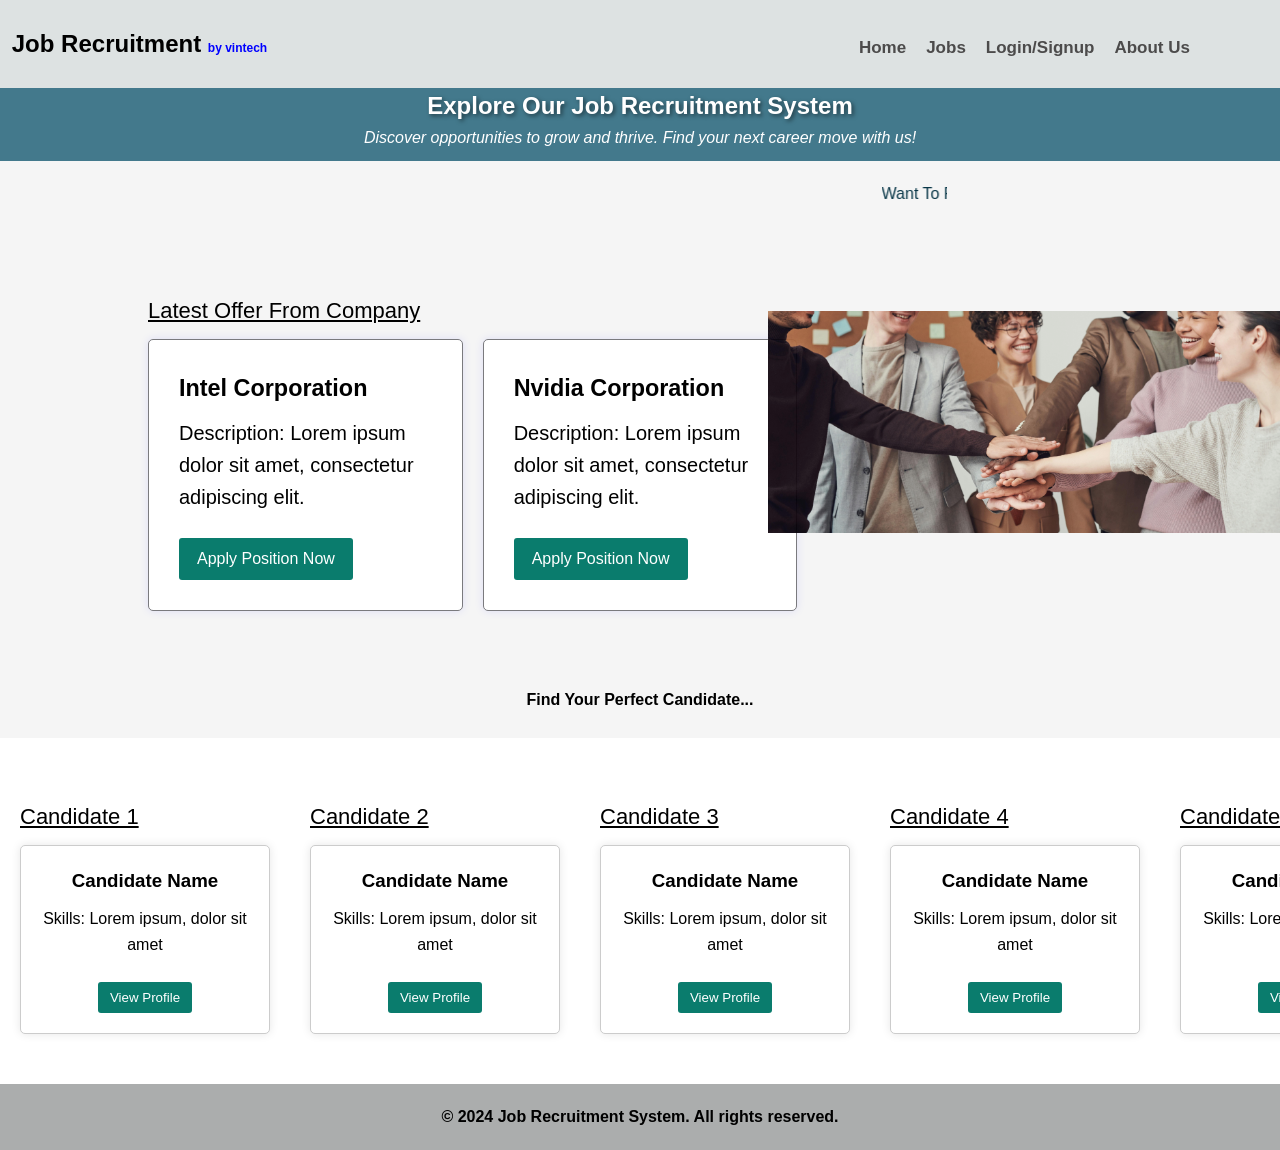
<file: jrms/index.html>
<!DOCTYPE html>
<html lang="en">
<head>
    <meta charset="UTF-8">
    <meta name="viewport" content="width=device-width, initial-scale=1.0">
    <title>Job Recruitment Management System</title>
    <!-- Add links to your CSS files for styling -->
    <link rel="stylesheet" href="css/styles.css">
    <style>
        .body {
            background:whitesmoke;
        }
* {
    margin: 0;
    padding: 0;
    box-sizing: border-box;
}

/* Global styles */
body {
    font-family: Arial, sans-serif;
    line-height: 1.6;
   /* background-image: url('image/pexels-fauxels-3184424.jpg');
    background-size: cover;
    background-position: center;
    display: flex;
    align-self: center;*/
}

.container {
    max-width: 1200px;
    margin: 0 auto;
    padding: 0 20px;
}
.container h2 
{
    font-family: Arial, sans-serif;
    line-height: 2.6;
    color: black; /* Text color */
    font-size: 22px; /* Font size */
    font-weight: normal;
    text-decoration: underline;
}
.container1 h1 
{
    color: rgb(0, 0, 0); /* Text color */
    text-shadow: 2px 2px 4px rgba(0, 0, 0, 0.5); /* Horizontal offset, Vertical offset, Blur radius, Color */
    font-size: 24px; /* Font size */
    font-weight: bold; /* Font weight */
    font-family: Arial, sans-serif; /* Font family */
}
/* Candidate Profiles */
#candidates {
    display: flex; /* Set display to flex */
    overflow-x: auto; /* Add horizontal scrolling if needed */
}

.container-2 {
    flex: 0 0 auto; /* Ensure containers don't grow or shrink */
    width: 100%; /* Set width to 100% */
    max-width: 300px; /* Adjust this value according to your design */
    margin-right: 20px; /* Add some spacing between containers */
}

.container-2:last-child {
    margin-right: 0; /* Remove margin from the last container */
}

.candidate-profiles {
    display: flex; /* Set display to flex */
    flex-direction: column; /* Arrange profiles vertically */
    align-items: center; /* Center items horizontally */
}

.candidate {
    text-align: center; /* Center text within the profile */
    border: 1px solid #ccc; /* Add a border for better separation */
    padding: 10px; /* Add some padding */
    box-shadow: 0 0 10px rgba(0, 0, 255, 0.1); 

}

.candidate:hover {
    box-shadow: 0 0 10px rgba(0, 0, 255, 0.3); /* Adjust the alpha value as needed */

}

.candidate h3 {
    margin-top: 0; /* Remove default margin */
}

button {
    background-color: #4C779F;
    color: white;
    border: none;
    padding: 8px 16px;
    cursor: pointer;
    border-radius: 4px;
    margin-top: 10px;
}

button:hover {
    background-color: #244C85;
}



/* Homepage section */
#home {
    background-color: #f4f4f4;
    padding: 10px 0;
    text-align: center;
}
#home h2 {
    margin-bottom: 0px;
}

/* Job Listings section */
#jobs {
    padding: 50px 0;
}
.job-listings {
    display: grid;
    grid-template-columns: repeat(auto-fill, minmax(250px, 1fr));
    gap: 20px;
}



.job h3 {
    margin-bottom: 10px;
}
.job p {
    margin-bottom: 15px;
}


/* Candidate Profiles section */
#candidates {
    padding: 50px 0;
}
.candidate-profiles {
    display: grid;
    grid-template-columns: repeat(auto-fill, minmax(250px, 1fr));
    gap: 20px;
}
.candidate {
    background-color: #fff;
    padding: 20px;
    border-radius: 5px;
    box-shadow: 0 0 10px rgba(0, 0, 0, 0.1);
}
.candidate h3 {
    margin-bottom: 10px;
}
.candidate p {
    margin-bottom: 15px;
}
.candidate button {
    background-color: #333;
    color: #fff;
    border: none;
    padding: 8px 12px;
    border-radius: 3px;
    cursor: pointer;
    transition: background-color 0.3s ease;
}
.candidate button:hover {
    background-color: #555;
}


.premium {
            color: #FFD700; /* Gold color */
            font-weight: bold;
        }
        .subscription-link {
            text-align: center;
            margin-top: 10px;
        }
        h2{
            color:turquoise;
        }
.subscription-link a {
        display: inline-block;
        padding: 10px 20px;
        /* background-color:#083647; */
        color:#083647;
        text-decoration: none;
        border-radius: 5px;
        transition: background-color 0.3s ease;
        }
    </style>
</head>
<body>
    <nav>
        <div class="container">
            <img src="image/job.png" alt="Background Image" style="margin-left:-150px;width:100px;height:68px;">

            <h1 style="margin-left:-580px;;">Job Recruitment <span style="color:blue;font-size:12px;">by vintech</span> </h1>
            <ul>
                <li><a href="index.html">Home</a></li>
                <li><a href="jobs.html">Jobs</a></li>
                <li><a href="login.html">Login/Signup</a></li>
                <li><a href="aboutus.html">About Us</a></li>
            </ul>
        </div>
    </nav>
<br><br><br>
    <!-- Homepage -->
    <section id="home" style="background:#43798C">
        <div class="container1">
            <h1 style="color:white">Explore Our Job Recruitment System</h1>
            <i style="color:white">Discover opportunities to grow and thrive. Find your next career move with us!</i>
            <!-- Add more content as needed -->
        </div>
    </section>
    
    
    <div class="body">
    <div class="subscription-link">
        <a href="subscription.html" style="display: inline-block; overflow: hidden;">
            <marquee direction="left" >Want To Find Best Candidate For Company Job Vacancies? <b>Click Here to Subscribe.</b></marquee>
        </a>
            </div>

    <!-- Job Listings -->
    <section id="jobs">
        <div class="container">
            <h2>Latest Offer From Company</h2>
            <div class="job-listings">
                <!-- Sample job listing for Intel Corporation -->
                <div class="job">
                    <h3>Intel Corporation</h3>
                    <p>Description: Lorem ipsum dolor sit amet, consectetur adipiscing elit.</p>
                    <!-- Redirect to candidates.html when clicked -->
                    <button onclick="redirectToCandidates()">Apply Position Now</button>
                </div>
                <div class="job">
                    <h3>Nvidia Corporation</h3>
                    <p>Description: Lorem ipsum dolor sit amet, consectetur adipiscing elit.</p>
                    <!-- Redirect to jobs.html when clicked -->
                    <button onclick="redirectToJobs()">Apply Position Now</button>
                </div>

                
            </div>
            
        </div>
       
    
        <script>
            // JavaScript functions to handle redirection
            function redirectToCandidates() {
                // Redirect to candidates.html
                window.location.href = "candidates.html";
            }
    
            function redirectToJobs() {
                // Redirect to jobs.html
                window.location.href = "jobs.html";
                window.close()
            }
        </script>
        
          <div class="background-image" style="float:right;margin-top:-300px">
            <Fieldset style="border:none">
                <img src="image/pexels-fauxels-3184424.jpg" alt="Background Image">

            </Fieldset>
        </div>
    </section>
    <br>
<center><b>Find Your Perfect Candidate...</b></center><br>
    <!-- Candidate Profiles -->
    <section id="candidates" style="background-color: white;">
        <div class="container">
            <h2> Candidate 1</h2>
            <!-- Candidate profiles will be dynamically populated here -->
            <div class="candidate-profiles">
                <!-- Sample candidate profile -->
                <div class="candidate">
                    <h3>Candidate Name</h3>
                    <p>Skills: Lorem ipsum, dolor sit amet</p>
                    <button style="background-color:#0A7C6D">View Profile</button>
                </div>
                <!-- Add more candidate profiles dynamically -->
            </div>
        </div>
        <div class="container">
            <h2> Candidate 2</h2>
            <!-- Candidate profiles will be dynamically populated here -->
            <div class="candidate-profiles">
                <!-- Sample candidate profile -->
                <div class="candidate">
                    <h3>Candidate Name</h3>
                    <p>Skills: Lorem ipsum, dolor sit amet</p>
                    <button style="background-color:#0A7C6D">View Profile</button>
                </div>
                <!-- Add more candidate profiles dynamically -->
            </div>
        </div>
        <div class="container">
            <h2>Candidate 3</h2>
            <!-- Candidate profiles will be dynamically populated here -->
            <div class="candidate-profiles">
                <!-- Sample candidate profile -->
                <div class="candidate">
                    <h3>Candidate Name</h3>
                    <p>Skills: Lorem ipsum, dolor sit amet</p>
                    <button style="background-color:#0A7C6D">View Profile</button>
                </div>
                <!-- Add more candidate profiles dynamically -->
            </div>
        </div>
        <div class="container">
            <h2>Candidate 4</h2>
            <!-- Candidate profiles will be dynamically populated here -->
            <div class="candidate-profiles">
                <!-- Sample candidate profile -->
                <div class="candidate">
                    <h3>Candidate Name</h3>
                    <p>Skills: Lorem ipsum, dolor sit amet</p>
                    <button style="background-color:#0A7C6D">View Profile</button>
                </div>
                <!-- Add more candidate profiles dynamically -->
            </div>
        </div>
        <div class="container">
            <h2>Candidate 5</h2>
            <!-- Candidate profiles will be dynamically populated here -->
            <div class="candidate-profiles">
                <!-- Sample candidate profile -->
                <div class="candidate">
                    <h3>Candidate Name</h3>
                    <p>Skills: Lorem ipsum, dolor sit amet</p>
                    <button style="background-color:#0A7C6D">View Profile</button>
                </div>
                <!-- Add more candidate profiles dynamically -->
            </div>
        </div>
    </section>
</fieldset>
</div>


    <!-- Footer -->
    <footer>
        <div class="container">
            <p>&copy; 2024 Job Recruitment System. All rights reserved.</p>
        </div>
    </footer>

    <!-- Add script tags for any JavaScript functionalities -->
</body>
</html>
</file>
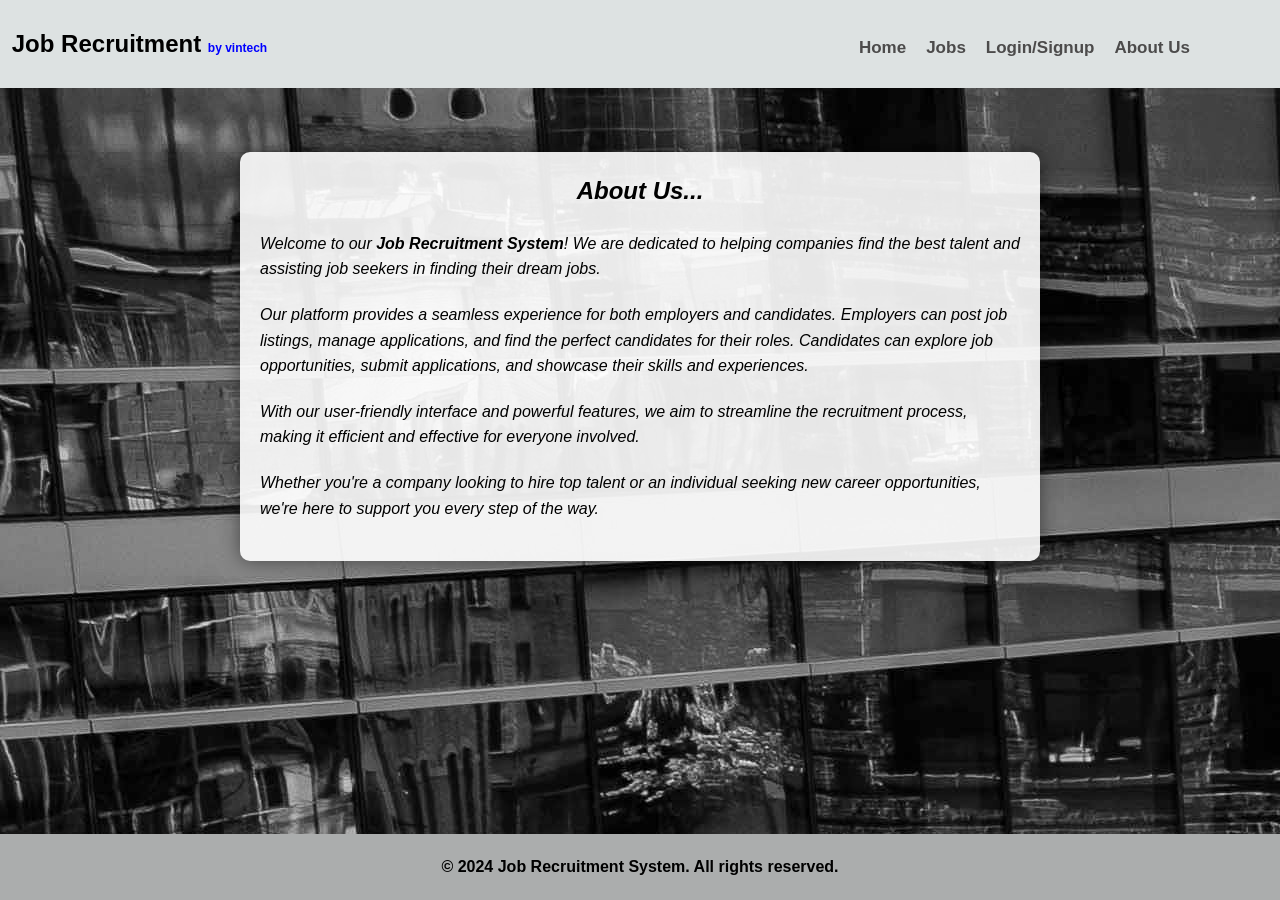
<file: jrms/aboutus.html>
<!DOCTYPE html>
<html lang="en">
<head>
    <meta charset="UTF-8">
    <meta name="viewport" content="width=device-width, initial-scale=1.0">
    <title>About Us - Job Recruitment System</title>
    <link rel="stylesheet" href="css/styles.css">
    <style>
        /* Additional styles for about us page */
        body{
            background-image: url('image/pexels-itzel-zarate-1170413563-22858523.jpg');
        }
        .about-container {
            max-width: 800px;
            margin: 50px auto; /* Center the box vertically */
            padding: 20px;
            background-color: rgba(255, 255, 255, 0.9); /* Semi-transparent white background */
            border-radius: 10px;
            box-shadow: 0 0 20px rgba(0, 0, 0, 0.5); /* Box shadow for depth */
            animation: fadeIn 1s ease; /* Fade-in animation */
        }
        .about-container h2 {
            margin-bottom: 20px;
            text-align: center;
        }
        .about-container p {
            line-height: 1.6;
            margin-bottom: 20px;
            color: #000; /* Set font color to black */
        }

        /* Keyframes for fade-in animation */
        @keyframes fadeIn {
            from {
                opacity: 0;
                transform: translateY(-50px); /* Move up by 50 pixels */
            }
            to {
                opacity: 1;
                transform: translateY(0); /* Move back to normal position */
            }
        }
    </style>
</head>
<body>
    <nav>
        <div class="container">
            <img src="image/job.png" alt="Background Image" style="margin-left:-150px;width:100px;height:68px;">

            <h1 style="margin-left:-580px;;">Job Recruitment <span style="color:blue;font-size:12px;">by vintech</span> </h1>
            <ul>
                <li><a href="index.html">Home</a></li>
                <li><a href="jobs.html">Jobs</a></li>
                <li><a href="login.html">Login/Signup</a></li>
                <li><a href="aboutus.html">About Us</a></li>
            </ul>
        </div>
    </nav>
<br><br><br><br>
    <section id="about">
        <div class="container">
            <div class="about-container">
                <i>
                <h2>About Us...</h2>
                <p>Welcome to our<b> Job Recruitment System</b>! We are dedicated to helping companies find the best talent and assisting job seekers in finding their dream jobs.</p>
                <p>Our platform provides a seamless experience for both employers and candidates. Employers can post job listings, manage applications, and find the perfect candidates for their roles. Candidates can explore job opportunities, submit applications, and showcase their skills and experiences.</p>
                <p>With our user-friendly interface and powerful features, we aim to streamline the recruitment process, making it efficient and effective for everyone involved.</p>
                <p>Whether you're a company looking to hire top talent or an individual seeking new career opportunities, we're here to support you every step of the way.</p>
            </i></div>
        </div>
    </section>

    <footer>
        <div class="container">
            <p>&copy; 2024 Job Recruitment System. All rights reserved.</p>
        </div>
    </footer>
</body>
</html>
</file>
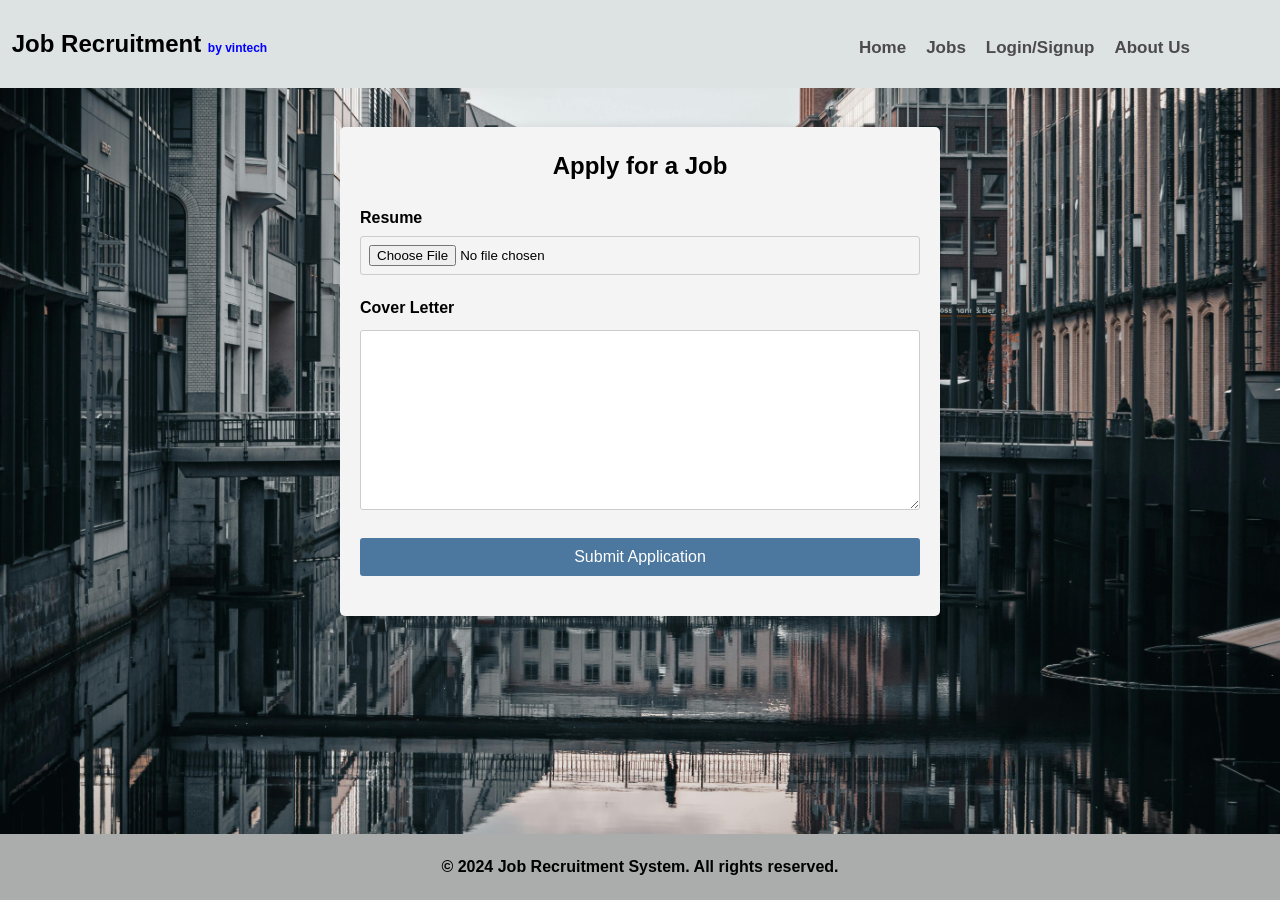
<file: jrms/apply.html>
<!DOCTYPE html>
<html lang="en">
<head>
    <meta charset="UTF-8">
    <meta name="viewport" content="width=device-width, initial-scale=1.0">
    <title>Job Application Form</title>
    <link rel="stylesheet" href="css/styles.css">
    <style>
        /* Additional styles for login and sign-up forms */
        body {
            background-image: url('image/pexels-njeromin-11542516.jpg'); /* Replace 'path_to_your_image.jpg' with the actual path to your image */
            background-size: cover;
        }
        .application-form {
            max-width: 600px;
            margin: 50px auto; /* Center the form vertically */
            padding: 20px;
            background-color: #f4f4f4;
            border-radius: 5px;
            box-shadow: 0 0 10px rgba(0, 0, 0, 0.1);
        }
        .application-form h2 {
            margin-bottom: 20px;
            text-align: center;
        }
        .form-group {
            margin-bottom: 20px;
        }
        .form-group label {
            display: block;
            margin-bottom: 5px;
        }
        .form-group input,
        .form-group textarea,
        .form-group select {
            width: 100%;
            padding: 8px;
            border-radius: 3px;
            border: 1px solid #ccc;
            box-sizing: border-box;
        }
        textarea{
            height:180px;
        }
        .form-group textarea {
            resize: vertical; /* Allow vertical resizing */
        }
        .form-group button {
            width: 100%;
            padding: 10px;
            background-color: #4C779F;
            color: #fff;
            border: none;
            border-radius: 3px;
            cursor: pointer;
            transition: background-color 0.3s ease;
        }
        .form-group button:hover {
            background-color: #244C85;
        }
    </style>
</head>
<body>
    <nav>
        <div class="container">
            <img src="image/job.png" alt="Background Image" style="margin-left:-150px;width:100px;height:68px;">

            <h1 style="margin-left:-580px;;">Job Recruitment <span style="color:blue;font-size:12px;">by vintech</span> </h1>
            <ul>
                <li><a href="index.html">Home</a></li>
                <li><a href="jobs.html">Jobs</a></li>
                <li><a href="login.html">Login/Signup</a></li>
                <li><a href="aboutus.html">About Us</a></li>
            </ul>
        </div>
    </nav>
    <br><br><br>
    <section id="apply-job">
        <div class="container">
            <form class="application-form" action="submit_application.php" method="post">
                <h2>Apply for a Job</h2>
               
                <div class="form-group">
                    <label for="resume">Resume</label>
                    <input type="file" id="resume" name="resume" accept=".pdf,.doc,.docx" required>
                </div>
                <div class="form-group">
                    <label for="coverletter">Cover Letter</label>
                    <textarea id="coverletter" name="coverletter" required></textarea>
                </div>
                <div class="form-group">
                    <button type="submit">Submit Application</button>
                </div>
            </form>
        </div>
    </section>

    <footer>
        <div class="container">
            <p>&copy; 2024 Job Recruitment System. All rights reserved.</p>
        </div>
    </footer>
</body>
</html>
</file>
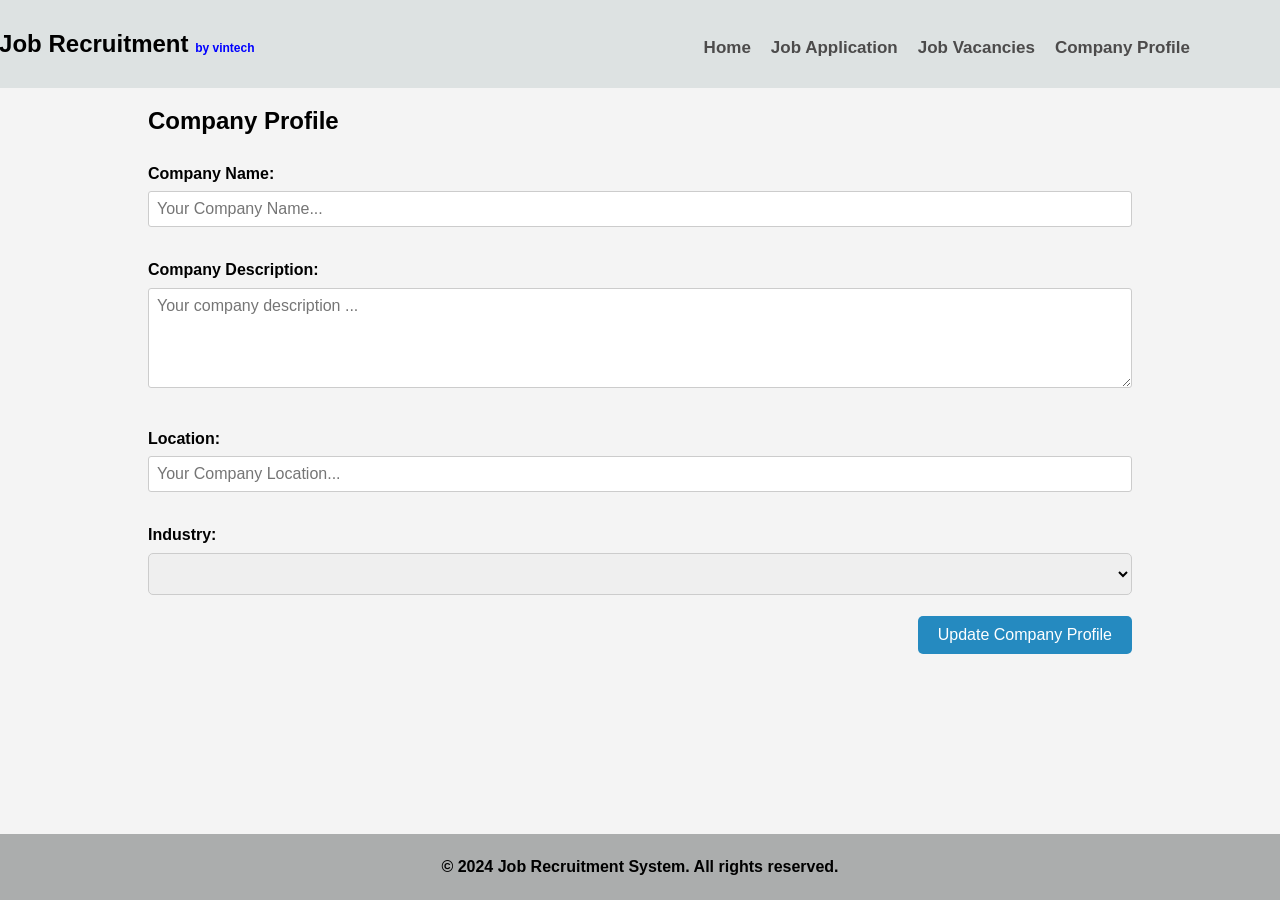
<file: jrms/company_profile.html>
<!DOCTYPE html>
<html lang="en">
<head>
    <meta charset="UTF-8">
    <meta name="viewport" content="width=device-width, initial-scale=1.0">
    <title>Company Profile</title>
    <link rel="stylesheet" href="css/styles.css">
    <style>
        /* Body styles */
        body {
            font-family: Arial, sans-serif;
            background-color: #f4f4f4;
            
        }

        /* Form styles */
        form {
            width: 100%;
        }

        .form-group {
            margin-bottom: 20px;
        }

        label {
            display: block;
            margin-bottom: auto;
            margin-top: auto;
            font-weight: bold;
        }

        input[type="text"],
        textarea {
            width: 100%;
            padding: 8px;
            font-family: arial;
            font-size: 16px;
            margin-bottom: 10px;
            border: 1px solid #ccc;
            border-radius: 3px;
            box-sizing: border-box;
        }

        textarea {
            height: 100px;
        }

     
    </style>
</head>
<body>
    <nav>
        <div class="container">
            <img src="image/job.png" alt="Background Image" style="margin-left:-200px;width:100px;height:68px;">

            <h1 style="margin-left:-400px;;">Job Recruitment <span style="color:blue;font-size:12px;">by vintech</span> </h1>
            <ul>
                <li><a href="index.html">Home</a></li>
                <li><a href="hire_candidate.html">Job Application</a></li>
                <li><a href="listofjobvacancy.html">Job Vacancies</a></li>
                <li><a href="company_profile.html">Company Profile</a></li>
     
                </li>
            </ul>
        </div>

    </nav><br><br><br><br>
    <div class="container">
        <h2>Company Profile</h2>
        <form id="company-profile-form">
            <div class="form-group">
                <label for="company-name">Company Name:</label>
                <input type="text" id="company-name" name="company-name" placeholder="Your Company Name..." required>
            </div>
            <div class="form-group">
                <label for="company-description">Company Description:</label>
                <textarea id="company-description" name="company-description" placeholder="Your company description ..."  required></textarea>
            </div>
            <div class="form-group">
                <label for="company-location">Location:</label>
                <input type="text" id="company-location" name="company-location" placeholder="Your Company Location..." value="" required>
            </div>
            <div class="form-group">
                <label for="company-industry">Industry:</label>
                <select id="industry-select"    >
                    <option value="selected" selected>Any Industry...</option>
                    <option value="Accounting">Accounting</option>
                    <option value="Agriculture, Forestry & Fishing">Agriculture, Forestry & Fishing</option>
                    <option value="Automotive">Automotive</option>
                    <option value="Construction">Construction</option>
                    <option value="Consulting">Consulting</option>
                    <option value="Education">Education</option>
                    <option value="Entertainment">Entertainment</option>
                    <option value="Finance">Finance</option>
                    <option value="Food & Beverage">Food & Beverage</option>
                    <option value="Healthcare">Healthcare</option>
                    <option value="Information Technology">Information Technology</option>
                    <option value="Manufacturing">Manufacturing</option>
                    <option value="Marketing & Advertising">Marketing & Advertising</option>
                    <option value="Retail">Retail</option>
                    <option value="Telecommunications">Telecommunications</option>
                    <!-- Add more industry options here -->
                </select>
                        </div>
            <div class="form-group">
                <button type="submit" style="float:right">Update Company Profile</button>
            </div>
        </form>
    </div>
    <br>
    <footer>
        <div class="container">
            <p>&copy; 2024 Job Recruitment System. All rights reserved.</p>
        </div>
    </footer>

    <!-- Add any scripts for handling form submission -->
    <script>
        // JavaScript for handling form submission
        document.getElementById("company-profile-form").addEventListener("submit", function(event) {
            event.preventDefault(); // Prevent the form from submitting

            // Extract form data
            var formData = new FormData(this);

            // Perform AJAX request to submit the form data to the server
            // Replace the URL and method with the appropriate values for your backend
            fetch("update_profile.php", {
                method: "POST",
                body: formData
            })
            .then(response => {
                if (response.ok) {
                    // Profile updated successfully, display success message or redirect
                    alert("Profile updated successfully!");
                    // Optionally redirect to another page
                    // window.location.href = "profile.html";
                } else {
                    // Profile update failed, display error message
                    alert("Failed to update profile. Please try again.");
                }
            })
            .catch(error => {
                // Error occurred during the request
                console.error("Error:", error);
                alert("An error occurred. Please try again later.");
            });
        });
    </script>
</body>
</html>
</file>
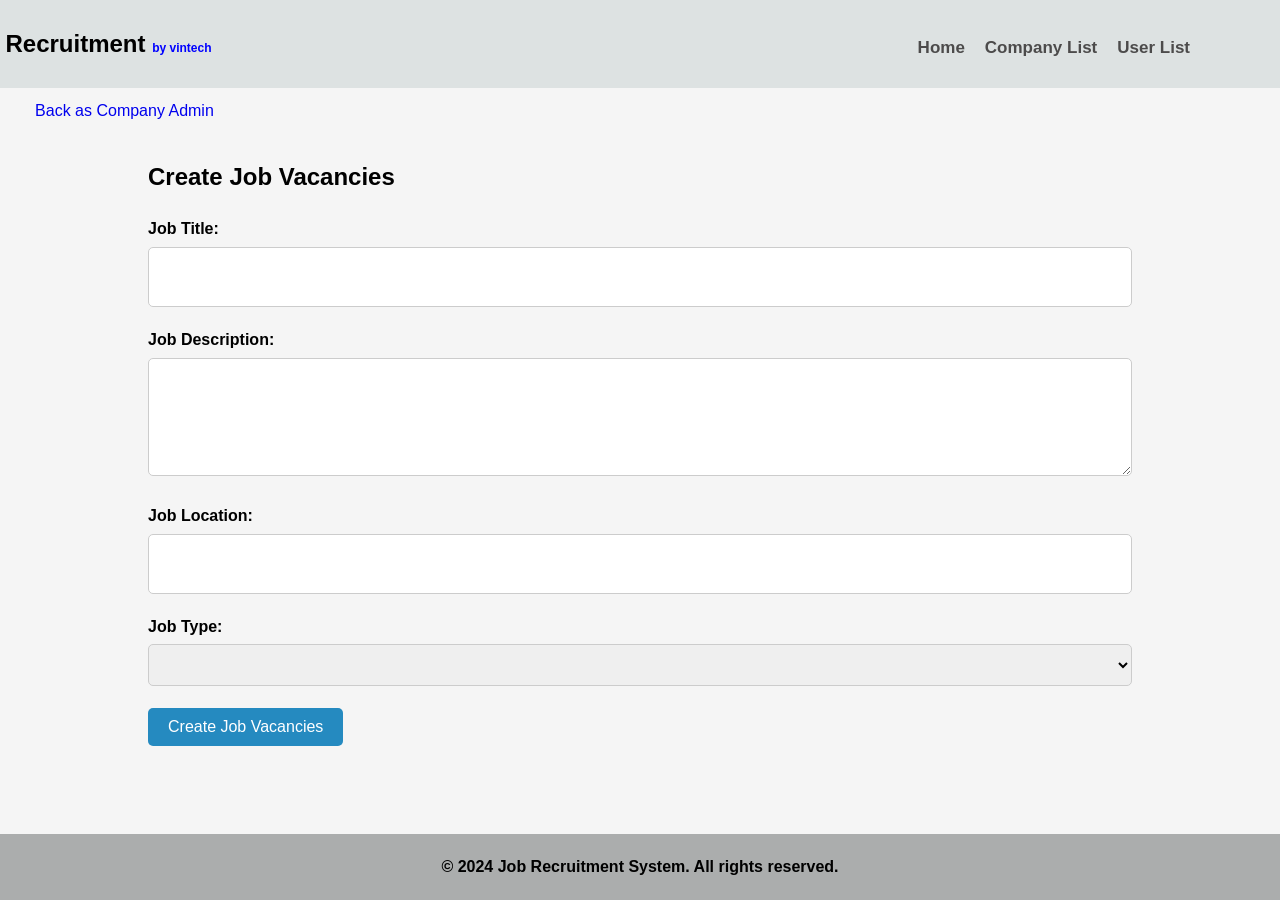
<file: jrms/create_job.html>
<!DOCTYPE html>
<html lang="en">
<head>
    <meta charset="UTF-8">
    <meta name="viewport" content="width=device-width, initial-scale=1.0">
    <title>Create Job Vacancies</title>
    <link rel="stylesheet" href="css/styles.css">
    <!-- Add any additional styles as needed -->
</head>
<body style="background-color:whitesmoke">
    <nav>
        <div class="container">
            <img src="image/job.png" alt="Background Image" style="margin-left:-200px;width:100px;height:68px;">

            <h1 style="margin-left:-700px;;">Job Recruitment <span style="color:blue;font-size:12px;">by vintech</span>
            </h1>
            <ul>
                <li><a href="index.html">Home</a></li>
                <li><a href="listofcompany.html">Company List</a></li>
                <li><a href="user_list.html">User List</a></li>

            </ul>
        </div>
    </nav><br><br><br><br>
    <a href="listofjobvacancy.html" style="font-weight:10px;text-align:center;text-decoration: none;height:30px;margin-left: 20px;font: 1em sans-serif;border-radius: 5px;width:200px;">&nbsp;&nbsp;Back as Company Admin</a>
    <br><div class="container">
        <h2>Create Job Vacancies</h2>
        <form id="create-job-form">
            <div class="form-group">
                <label for="job-title">Job Title:</label>
                <input type="text" id="job-title" name="job-title" required>
            </div>
            <div class="form-group">
                <label for="job-description">Job Description:</label>
                <textarea id="job-description" name="job-description" rows="4" required></textarea>
            </div>
            <div class="form-group">
                <label for="job-location">Job Location:</label>
                <input type="text" id="job-location" name="job-location" required>
            </div>
            <div class="form-group">
                <label for="job-type">Job Type:</label>
                <select id="job-type" name="job-type" required>
                    <option value="" selected>Select Job Type</option>
                    <option value="full-time">Full Time</option>
                    <option value="part-time">Part Time</option>
                    <option value="contract">Contract</option>
                    <option value="contract">Freelance</option>
                    <!-- Add more job types as needed -->
                </select>
            </div>
            <!-- <div class="form-group">
                <label for="application-deadline">Application Deadline:</label>
                <input type="date" id="application-deadline" name="application-deadline" required>
            </div> -->
            <div class="form-group">
                <button type="submit">Create Job Vacancies</button>
            </div>
        </form>
    </div>

    <footer>
        <div class="container">
            <p>&copy; 2024 Job Recruitment System. All rights reserved.</p>
        </div>
    </footer>

    <!-- Add any scripts for handling form submission -->
    <script>
        // JavaScript for handling form submission
        document.getElementById("create-job-form").addEventListener("submit", function(event) {
            event.preventDefault(); // Prevent the form from submitting

            // Extract form data
            var formData = new FormData(this);

            // Perform AJAX request to submit the form data to the server
            // Replace the URL and method with the appropriate values for your backend
            fetch("submit_job.php", {
                method: "POST",
                body: formData
            })
            .then(response => {
                if (response.ok) {
                    // Job created successfully, display success message or redirect
                    alert("Job created successfully!");
                    // Optionally redirect to another page
                    // window.location.href = "jobs.html";
                } else {
                    // Job creation failed, display error message
                    alert("Failed to create job. Please try again.");
                }
            })
            .catch(error => {
                // Error occurred during the request
                console.error("Error:", error);
                alert("An error occurred. Please try again later.");
            });
        });
    </script>
</body>
</html>
</file>
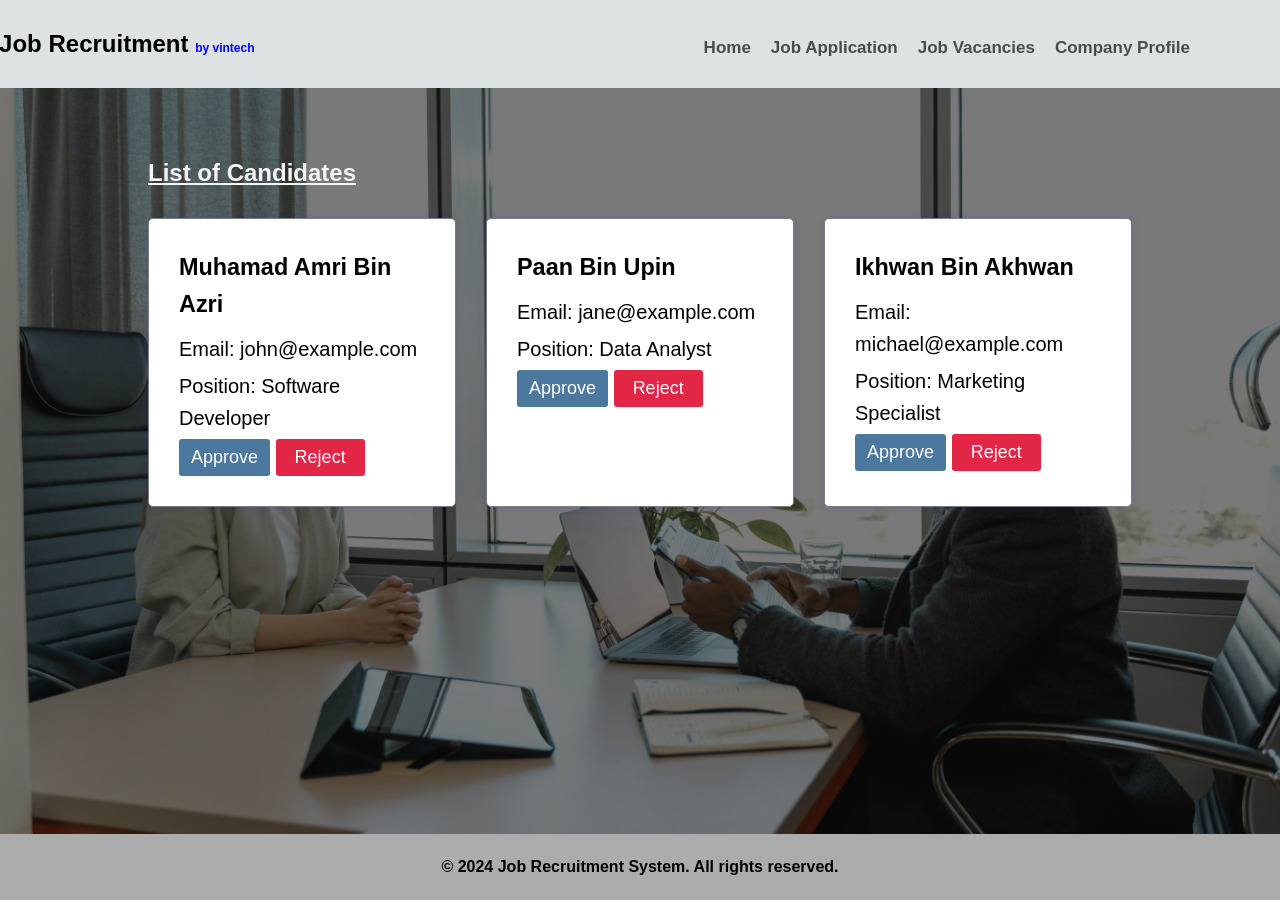
<file: jrms/hire_candidate.html>
<!DOCTYPE html>
<html lang="en">

<head>
    <meta charset="UTF-8">
    <meta name="viewport" content="width=device-width, initial-scale=1.0">
    <title>Hire Candidates</title>
    <link rel="stylesheet" href="css/styles.css">
    <style>
        /* Additional styles */
        body {
            position: relative;
            background-image: url('image/pexels-tima-miroshnichenko-5439137.jpg');
            /* Replace 'path_to_your_image.jpg' with the actual path to your image */
            background-size: cover;
        }

        body::before {
            content: "";
            position: fixed;
            top: 0;
            left: 0;
            width: 100%;
            height: 100%;
            background-color: rgba(0, 0, 0, 0.5);
            /* Adjust the alpha value (0.5) to set the desired opacity level */
            z-index: -1;
            /* Place the overlay behind other content */
        }


        .container,
        footer {
            position: relative;
            /* Ensure container's children are positioned relative to it */
            z-index: 1;
            /* Move the container above the pseudo-element */
        }

        #candidate-list {
            display: flex;
            flex-wrap: wrap;
            justify-content: space-between;
        }

        .candidate {
            width: calc(33.33% - 20px);
            background-color: #fff;
            padding: 30px;
            font-size: 20px;
            border-radius: 5px;
            box-shadow: 0 0 10px rgba(0, 0, 255, 0.1);
            border: 1px solid rgb(122, 122, 126);

        }

        .candidate:hover {
            box-shadow: 0 0 10px rgba(0, 0, 255, 0.3);
            /* Adjust the alpha value as needed */
        }

        .candidate h3 {
            margin-bottom: 10px;
        }

        .candidate p {
            margin-bottom: 5px;
        }

        .candidate button {
            background-color: #4C779F;
            color: #fff;
            border: none;
            font-size: 18px;
            padding: 8px 12px;
            border-radius: 3px;
            cursor: pointer;
            transition: background-color 0.3s ease;
        }

        .candidate button:hover {
            background-color: #244C85;
        }

        h2 {
            color: whitesmoke;
            text-decoration: underline;
        }


        button.delete {
            background-color: #e12646;
            color: #fff;
            border: none;
            padding: 8px 19px;
            border-radius: 3px;
            font-size: 18px;
            cursor: pointer;
            transition: background-color 0.3s ease;
            margin-right: 10px;
        }

        button.delete:hover {
            background-color: #822734;
        }

        /* Additional styles for the modal */
        .modal {
            display: none;
            position: fixed;
            z-index: 1;
            left: 0;
            top: 0;
            width: 100%;
            height: 100%;
            overflow: auto;
            background-color: rgba(0, 0, 0, 0.5);
            /* Semi-transparent background */
        }

        .modal-content {
            background-color: #fefefe;
            margin: 15% auto;
            /* Center modal vertically and horizontally */
            padding: 20px;
            border-radius: 5px;
            box-shadow: 0 4px 8px rgba(0, 0, 0, 0.2);
            width: 60%;
            /* Adjust modal width as needed */
            max-width: 400px;
            /* Max width for larger screens */
        }

        .close {
            color: #aaa;
            float: right;
            font-size: 28px;
            font-weight: bold;
        }

        .close:hover,
        .close:focus {
            color: black;
            text-decoration: none;
            cursor: pointer;
        }

        button {
            background-color: #4C779F;
            color: #fff;
            border: none;
            font-size: 18px;
            padding: 8px 12px;
            border-radius: 3px;
            cursor: pointer;
            transition: background-color 0.3s ease;
        }

        button:hover {
            background-color: #244C85;
        }

        input[type="date"]{
            padding:5px;
            border-radius: 4px;
        }
    </style>
</head>

<body>
    <nav>
        <div class="container">
            <img src="image/job.png" alt="Background Image" style="margin-left:-200px;width:100px;height:68px;">

            <h1 style="margin-left:-400px;;">Job Recruitment <span style="color:blue;font-size:12px;">by vintech</span>
            </h1>
            <ul>
                <li><a href="index.html">Home</a></li>
                <li><a href="hire_candidate.html">Job Application</a></li>
                <li><a href="listofjobvacancy.html">Job Vacancies</a></li>
                <li><a href="company_profile.html">Company Profile</a></li>

                </li>
            </ul>
        </div>

    </nav>
    <br> <br> <br> <br> <br> <br>

    <div class="container">


        <h2>List of Candidates</h2><br>
        <div id="candidate-list">
            <!-- Candidate information will be dynamically populated here -->
        </div>
    </div>

    <!-- Modal for approving candidates -->
    <div id="approveModal" class="modal">
        <div class="modal-content">
            <span class="close" onclick="closeModal()">&times;</span>
            <h2 style="color:#244C85;text-decoration: none;">Approve Candidate</h2><br>
            <b>Interview Date:</b>
            <input type="date" id="interviewDate">
            <button onclick="approveCandidate()" style="float:right;height:35px;">Submit</button>
        </div>
    </div>
    <footer>
        <div class="container">
            <p>&copy; 2024 Job Recruitment System. All rights reserved.</p>
        </div>
    </footer>

    <script>
        // JavaScript code for fetching and displaying candidate data
        // Dummy data (replace with actual data fetching logic)
        var candidates = [
            { name: "Muhamad Amri Bin Azri", email: "john@example.com", position: "Software Developer" },
            { name: "Paan Bin Upin", email: "jane@example.com", position: "Data Analyst" },
            { name: "Ikhwan Bin Akhwan", email: "michael@example.com", position: "Marketing Specialist" }
            // Add more candidate objects as needed
        ];

        window.onload = function () {
            var candidateListContainer = document.getElementById("candidate-list");

            // Iterate through the candidate data and create HTML elements to display it
            candidates.forEach(function (candidate) {
                var candidateDiv = document.createElement("div");
                candidateDiv.classList.add("candidate");
                candidateDiv.innerHTML = `
                    <h3>${candidate.name}</h3>
                    <p>Email: ${candidate.email}</p>
                    <p>Position: ${candidate.position}</p>
                    <button onclick="openModal('${candidate.name}')">Approve</button>
                    <button class="delete" onclick="rejectCandidate('${candidate.name}')">Reject</button>
                `;
                candidateListContainer.appendChild(candidateDiv);
            });
        }

        // Function to open the approval modal
        function openModal(name) {
            var modal = document.getElementById("approveModal");
            modal.style.display = "block";
        }

        // Function to close the modal
        function closeModal() {
            var modal = document.getElementById("approveModal");
            modal.style.display = "none";
        }

        // Function to approve the candidate
        function approveCandidate() {
            var interviewDate = document.getElementById("interviewDate").value;
            alert("Candidate approved for interview on: " + interviewDate);
            closeModal();
        }

        // Function to reject the candidate (replace with actual rejection logic)
        function rejectCandidate(name) {
            alert("Candidate " + name + " rejected!");
        }

        // Close the modal when clicking outside of it
        window.onclick = function (event) {
            var modal = document.getElementById("approveModal");
            if (event.target == modal) {
                modal.style.display = "none";
            }
        }
    </script>
</body>

</html>
</file>
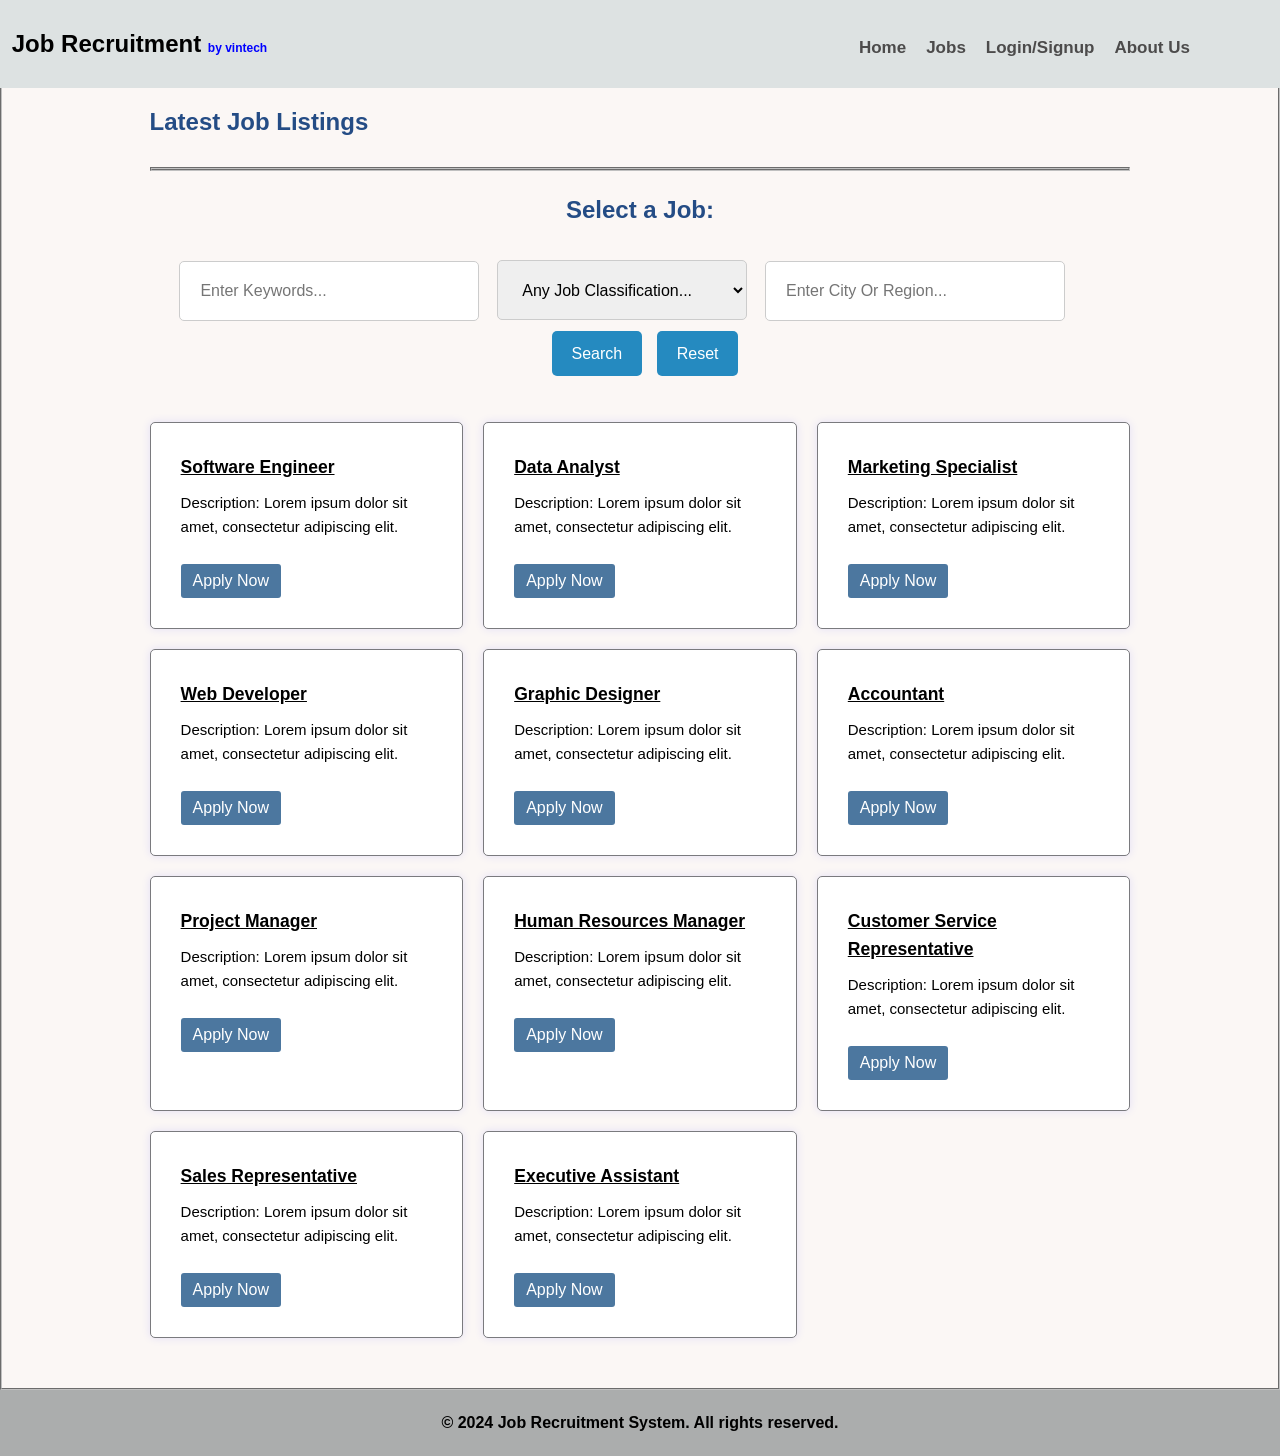
<file: jrms/jobs.html>
<!DOCTYPE html>
<html lang="en">

<head>
    <meta charset="UTF-8">
    <meta name="viewport" content="width=device-width, initial-scale=1.0">
    <title>Job Listings</title>
    <link rel="stylesheet" href="css/styles.css">
    <style>
        /* Additional styles for job listings */
        button {
            background-color: #4C779F;
            color: white;
            border: none;
            padding: 4px 16px;
            cursor: pointer;
            border-radius: 4px;
            margin-top: 10px;
        }

        button:hover {
            background-color: #244C85;
        }




        .job-listings {
            display: grid;
            grid-template-columns: repeat(auto-fill, minmax(250px, 1fr));
            gap: 20px;
            margin-top: 20px;
        }

        .job {
            font-size: 15px;
            ;
        }

        .job h3 {
            margin-bottom: 10px;
        }

        .job p {
            margin-bottom: 15px;
        }

        .job button {
            background-color: #4C779F;
            color: #fff;
            border: none;
            padding: 8px 12px;
            border-radius: 3px;
            cursor: pointer;
            transition: background-color 0.3s ease;
        }

        .job button:hover {
            background-color: #244C85;
        }

        #job-select {
            width: 250px;
            height: 60px;
            /* Set width to 100px */
        }

        /* Optional: Adjust button styles */
        #job-search-form button {
            margin-left: 10px;
            /* Add some margin between the buttons */
        }

        .container h2 {
            color: #244C85;
            /* Text color */
            /* Horizontal offset, Vertical offset, Blur radius, Color */
            font-size: 24px;
            /* Font size */
            font-weight: bold;
            /* Font weight */
            font-family: Arial, sans-serif;
            /* Font family */
        }
        h3{
            text-decoration: underline;
        }
    </style>
</head>

<body style="background:#fbf7f5">
    <nav>
        <div class="container">
            <img src="image/job.png" alt="Background Image" style="margin-left:-150px;width:100px;height:68px;">

            <h1 style="margin-left:-580px;;">Job Recruitment <span style="color:blue;font-size:12px;">by vintech</span> </h1>
            <ul>
                <li><a href="index.html">Home</a></li>
                <li><a href="jobs.html">Jobs</a></li>
                <li><a href="login.html">Login/Signup</a></li>
                <li><a href="aboutus.html">About Us</a></li>
            </ul>
        </div>
    </nav>

    <fieldset>
        <section id="jobs">
            <div class="container"><br><br>
            
                <h2>Latest Job Listings</h2><br>

                <fieldset></fieldset>
                <center>
                    <form id="job-search-form">

                        <label for="job-select">
                            <h2>Select a Job:</h2><br>
                        </label>
                        <input type="text" placeholder="Enter Keywords..." style="width:300px;" />
                        &nbsp;&nbsp;
                        <select id="job-select">
                            <option value="" selected>Any Job Classification...</option>
                            <option value="Accounting">Accounting</option>
                            <option value="Administration & Office Support">Administration & Office Support</option>
                            <option value="Advertising, Art & Media">Advertising, Art & Media</option>
                            <option value="Banking & Financial Services">Banking & Financial Services</option>
                            <option value="Call Centre & Customer Service">Call Centre & Customer Service</option>
                            <option value="Design & Architecture">Design & Architecture</option>
                            <option value="Education & Training">Education & Training</option>
                            <option value="Engineering">Engineering</option>
                            <option value="Healthcare & Medical">Healthcare & Medical</option>
                            <option value="Hospitality & Tourism">Hospitality & Tourism</option>
                            <option value="Sales">Sales</option>
                            <option value="Self Employment">Self Employment</option>
                            <option value="Sport & Recreation">Sport & Recreation</option>
                            <!-- Add more job options here -->
                        </select>

                        &nbsp;&nbsp;

                        <input type="text" placeholder="Enter City Or Region..." style="width:300px;" />
                        &nbsp;&nbsp;&nbsp;&nbsp;&nbsp;&nbsp;&nbsp;
                        <button style="height:45px;" type="submit">Search</button>
                        <button  style="height:45px;" type="submit" onclick="resetForm()">Reset</button>
                    </form>
                    <br>
                </center>
                <div class="job-listings">
                    <!-- Dummy job listings -->
                    <div class="job">
                        <h3>Software Engineer</h3>
                        <p>Description: Lorem ipsum dolor sit amet, consectetur adipiscing elit.</p>
                        <button onclick="redirectToApply()">Apply Now</button>
                    </div>
                    <div class="job">
                        <h3>Data Analyst</h3>
                        <p>Description: Lorem ipsum dolor sit amet, consectetur adipiscing elit.</p>
                        <button onclick="redirectToApply()">Apply Now</button>
                    </div>
                    <div class="job">
                        <h3>Marketing Specialist</h3>
                        <p>Description: Lorem ipsum dolor sit amet, consectetur adipiscing elit.</p>
                        <button onclick="redirectToApply()">Apply Now</button>
                    </div>
                    <!-- Add 10 more dummy job listings -->
                    <div class="job">
                        <h3>Web Developer</h3>
                        <p>Description: Lorem ipsum dolor sit amet, consectetur adipiscing elit.</p>
                        <button onclick="redirectToApply()">Apply Now</button>
                    </div>
                    <div class="job">
                        <h3>Graphic Designer</h3>
                        <p>Description: Lorem ipsum dolor sit amet, consectetur adipiscing elit.</p>
                        <button onclick="redirectToApply()">Apply Now</button>
                    </div>
                    <div class="job">
                        <h3>Accountant</h3>
                        <p>Description: Lorem ipsum dolor sit amet, consectetur adipiscing elit.</p>
                        <button onclick="redirectToApply()">Apply Now</button>
                    </div>
                    <div class="job">
                        <h3>Project Manager</h3>
                        <p>Description: Lorem ipsum dolor sit amet, consectetur adipiscing elit.</p>
                        <button onclick="redirectToApply()">Apply Now</button>
                    </div>
                    <div class="job">
                        <h3>Human Resources Manager</h3>
                        <p>Description: Lorem ipsum dolor sit amet, consectetur adipiscing elit.</p>
                        <button onclick="redirectToApply()">Apply Now</button>
                    </div>
                    <div class="job">
                        <h3>Customer Service Representative</h3>
                        <p>Description: Lorem ipsum dolor sit amet, consectetur adipiscing elit.</p>
                        <button onclick="redirectToApply()">Apply Now</button>
                    </div>
                    <div class="job">
                        <h3>Sales Representative</h3>
                        <p>Description: Lorem ipsum dolor sit amet, consectetur adipiscing elit.</p>
                        <button onclick="redirectToApply()">Apply Now</button>
                    </div>
                    <div class="job">
                        <h3>Executive Assistant</h3>
                        <p>Description: Lorem ipsum dolor sit amet, consectetur adipiscing elit.</p>
                        <button onclick="redirectToApply()">Apply Now</button>
                    </div>
                    <!-- End of dummy job listings -->
                </div>
            </div>
            <script>
                function redirectToApply() {
                    // Redirect to apply.html
                    window.location.href = "apply.html";
                }
            </script>
        </section>
    </fieldset>
    <footer>
        <div class="container">
            <p>&copy; 2024 Job Recruitment System. All rights reserved.</p>
        </div>
    </footer>
</body>

</html>
</file>
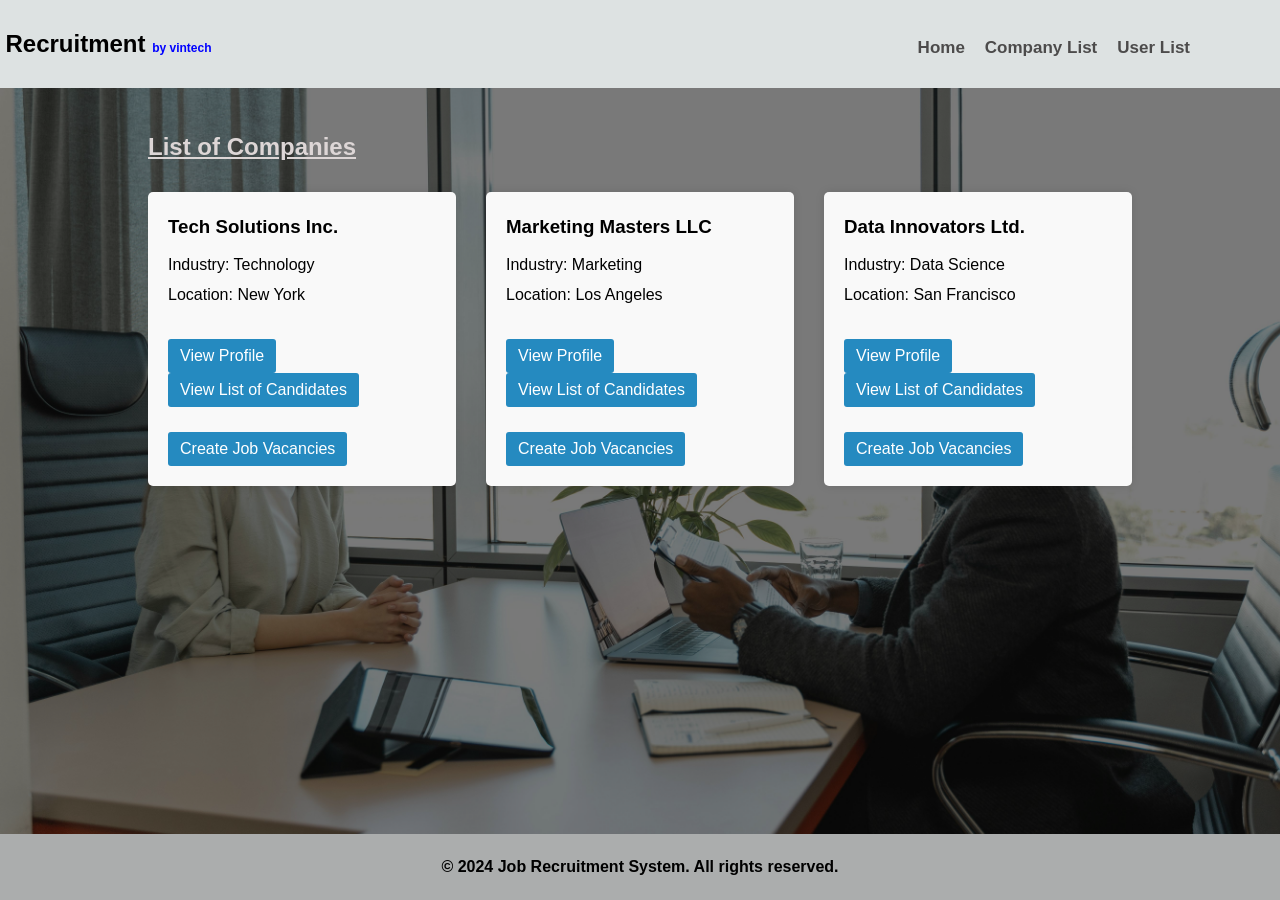
<file: jrms/listofcompany.html>
<!DOCTYPE html>
<html lang="en">

<head>
    <meta charset="UTF-8">
    <meta name="viewport" content="width=device-width, initial-scale=1.0">
    <title>List of Company</title>
    <link rel="stylesheet" href="css/styles.css">
    <style>
        /* Additional styles */
        body {
            position: relative;
            background-image: url('image/pexels-tima-miroshnichenko-5439137.jpg');
            /* Replace 'path_to_your_image.jpg' with the actual path to your image */
            background-size: cover;
        }

        body::before {
            content: "";
            position: fixed;
            top: 0;
            left: 0;
            width: 100%;
            height: 100%;
            background-color: rgba(0, 0, 0, 0.5);
            /* Adjust the alpha value (0.5) to set the desired opacity level */
            z-index: -1;
            /* Place the overlay behind other content */
        }

        .container {
            max-width: 1200px;
            margin: 0 auto;
            padding: 0 20px;
        }

        #companies-list {
            display: flex;
            flex-wrap: wrap;
            justify-content: space-between;
        }

        .company {
            width: calc(33.33% - 20px);
            padding: 20px;
            margin-bottom: 20px;
            background-color: #f9f9f9;
            border-radius: 5px;
            box-shadow: 0 0 10px rgba(0, 0, 0, 0.1);
        }

        .company h3 {
            margin-bottom: 10px;
        }

        .company p {
            margin-bottom: 5px;
        }

        .company button {
            background-color: #258AC0;
            color: #fff;
            border: none;
            padding: 8px 12px;
            border-radius: 3px;
            font-size: 16px;
            cursor: pointer;
            transition: background-color 0.3s ease;
            margin-right: 10px;
        }

        .company button:hover {
            background-color: #165F86;
        }

        h2 {
            color: rgb(221, 214, 214);
            text-decoration: underline;
        }
    </style>
</head>

<body>
    <nav>
        <div class="container">
            <img src="image/job.png" alt="Background Image" style="margin-left:-200px;width:100px;height:68px;">

            <h1 style="margin-left:-700px;;">Job Recruitment <span style="color:blue;font-size:12px;">by vintech</span>
            </h1>
            <ul>
                <li><a href="index.html">Home</a></li>
                <li><a href="listofcompany.html">Company List</a></li>
                <li><a href="user_list.html">User List</a></li>

            </ul>
        </div>

    </nav>
    <br> <br> <br> <br> <br>

    <div class="container">
        <h2>List of Companies</h2><br>
        <div id="companies-list">
            <!-- Company information will be dynamically populated here -->
        </div>
    </div>

    <footer>
        <div class="container">
            <p>&copy; 2024 Job Recruitment System. All rights reserved.</p>
        </div>
    </footer>
    <!-- Add any scripts for fetching and displaying company data -->
    <script>
        // Example JavaScript for fetching company data and populating the page
        window.onload = function () {
            // Dummy data (replace with actual data fetching logic)
            var companies = [
                { name: "Tech Solutions Inc.", industry: "Technology", location: "New York" },
                { name: "Marketing Masters LLC", industry: "Marketing", location: "Los Angeles" },
                { name: "Data Innovators Ltd.", industry: "Data Science", location: "San Francisco" }
                // Add more company objects as needed
            ];

            var companyListContainer = document.getElementById("companies-list");

            // Iterate through the company data and create HTML elements to display it
            companies.forEach(function (company) {
                var companyDiv = document.createElement("div");
                companyDiv.classList.add("company");
                companyDiv.innerHTML = `
                    <h3>${company.name}</h3>
                    <p>Industry: ${company.industry}</p>
                    <p>Location: ${company.location}</p>
                    <br>
                    <button onclick="viewCompanyProfile('${company.name}')">View Profile</button>
                    <button onclick="viewListOfCandidates('${company.name}')">View List of Candidates</button><br><br>
                    <button onclick="createJob('${company.name}')">Create Job Vacancies</button>
`;
                companyListContainer.appendChild(companyDiv);
            });
        }

        // Function to simulate viewing a company profile (replace with actual logic)
        function viewCompanyProfile(name) {
            alert("Viewing profile of " + name);
            // Redirect to the company profile page or perform any other action
        }

        // Function to simulate viewing a list of candidates for a company (replace with actual logic)
        function viewListOfCandidates(name) {
            alert("Viewing list of candidates for " + name);
            // Redirect to the page displaying the list of candidates for the selected company or perform any other action
        }
        function createJob(name) {
            // Redirect to create_job.html
            window.location.href = "create_job.html";
        }
    </script>
</body>

</html>
</file>
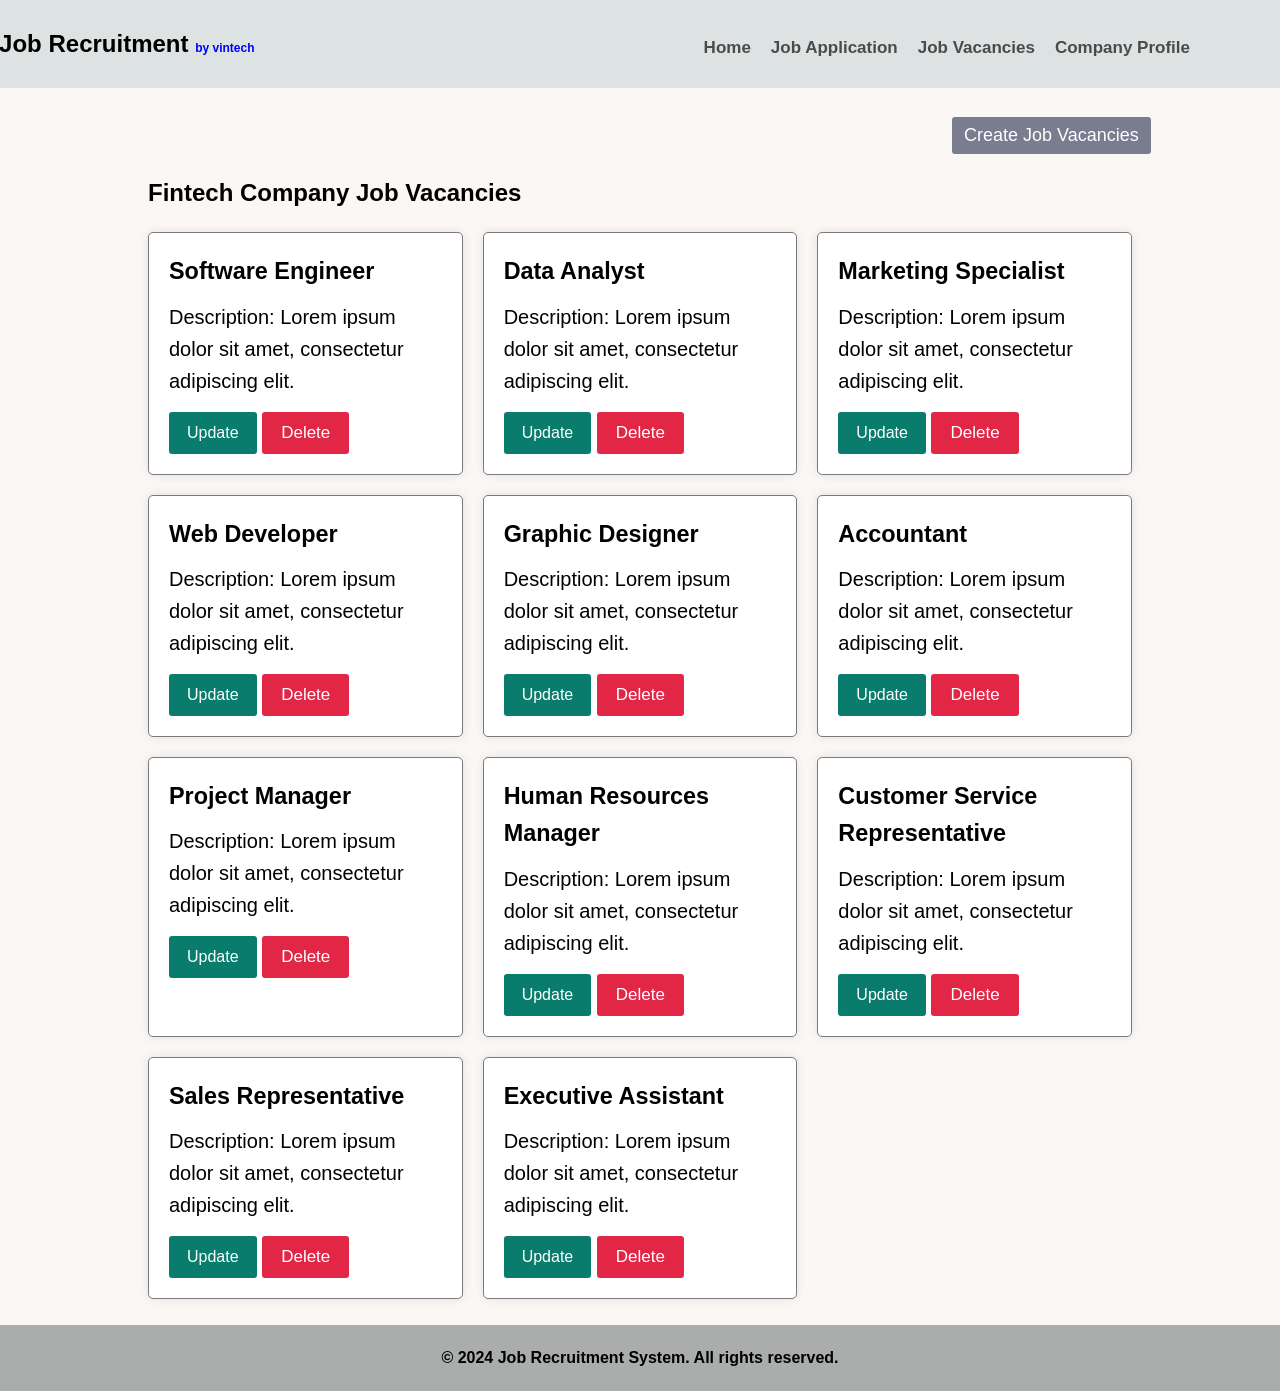
<file: jrms/listofjobvacancy.html>
<!DOCTYPE html>
<html lang="en">

<head>
    <meta charset="UTF-8">
    <meta name="viewport" content="width=device-width, initial-scale=1.0">
    <title>Update and Delete Job Vacancies</title>
    <link rel="stylesheet" href="css/styles.css">
    <!-- Add any additional styles as needed -->
    <style>
        .job-listings {
            display: grid;
            grid-template-columns: repeat(auto-fill, minmax(250px, 1fr));
            gap: 20px;
            margin-top: 20px;
        }

        .job {
            background-color: #fff;
            padding: 20px;
            border-radius: 5px;
            box-shadow: 0 0 10px rgba(0, 0, 0, 0.1);
        }

        .job h3 {
            margin-bottom: 10px;
        }

        .job p {
            margin-bottom: 15px;
        }

        .createbutton {
            width: 300px;
            ;
            padding: 20px;
            border-radius: 5px;
            margin-left: 1225px;

        }

        .createbutton button {
            background-color: #7a7c90;
            color: #fff;
            border: none;
            padding: 8px 12px;
            border-radius: 3px;
            cursor: pointer;
            transition: background-color 0.3s ease;
        }

        .createbutton button:hover {
            background-color: #7a83e0;
        }

        .createbutton:active {
            vertical-align: top;
            padding-top: 8px;
        }


        #job-select {
            width: 250px;
            /* Set width to 100px */
        }

        /* Optional: Adjust button styles */
        #job-search-form button {
            margin-left: 10px;
            /* Add some margin between the buttons */
        }

        .container h2 {
            font-weight: bold;
            /* Font weight */
            font-family: Arial, sans-serif;
            /* Font family */
        }


        button.delete {
            background-color: #e12646;
            color: #fff;
            border: none;
            padding: 11px 19px;
            border-radius: 3px;
            font-size: 17px;
            cursor: pointer;
            transition: background-color 0.3s ease;
            margin-right: 10px;
        }

        button.delete:hover {
            background-color: #822734;
        }
    </style>
</head>

<body style="background:#fbf7f5">
    <nav>
        <div class="container">
            <img src="image/job.png" alt="Background Image" style="margin-left:-200px;width:100px;height:68px;">

            <h1 style="margin-left:-400px;;">Job Recruitment <span style="color:blue;font-size:12px;">by vintech</span>
            </h1>
            <ul>
                <li><a href="index.html">Home</a></li>
                <li><a href="hire_candidate.html">Job Application</a></li>
                <li><a href="listofjobvacancy.html">Job Vacancies</a></li>
                <li><a href="company_profile.html">Company Profile</a></li>

                </li>
            </ul>
        </div>

    </nav><br>

    <div class="container">
        <br> <br>
        <div class="createbutton" style="float:right;margin-top: 20px;margin-right: -100px;">
            <button style="font-size: 18px;" onclick="createJob()">Create Job Vacancies</button>
        </div>
        <h2>Fintech Company Job Vacancies</h2>
        <!-- Sample job vacancies will be dynamically populated here -->
        <div id="job-vacancies">
            <!-- Sample job vacancy -->
            <div class="job-listings">
                <div class="job">
                    <h3>Software Engineer</h3>
                    <p>Description: Lorem ipsum dolor sit amet, consectetur adipiscing elit.</p>
                    <button onclick="updateJob()">Update</button>
                    <button class="delete" onclick="deleteJob(1)">Delete</button>
                </div>
                <div class="job">
                    <h3>Data Analyst</h3>
                    <p>Description: Lorem ipsum dolor sit amet, consectetur adipiscing elit.</p>
                    <button onclick="updateJob()">Update</button>
                    <button class="delete" onclick="deleteJob(1)">Delete</button>
                </div>
                <div class="job">
                    <h3>Marketing Specialist</h3>
                    <p>Description: Lorem ipsum dolor sit amet, consectetur adipiscing elit.</p>
                    <button onclick="updateJob()">Update</button>
                    <button class="delete" onclick="deleteJob(1)">Delete</button>
                </div>
                <!-- Add 10 more dummy job listings -->
                <div class="job">
                    <h3>Web Developer</h3>
                    <p>Description: Lorem ipsum dolor sit amet, consectetur adipiscing elit.</p>
                    <button onclick="updateJob()">Update</button>
                    <button class="delete" onclick="deleteJob(1)">Delete</button>
                </div>
                <div class="job">
                    <h3>Graphic Designer</h3>
                    <p>Description: Lorem ipsum dolor sit amet, consectetur adipiscing elit.</p>
                    <button onclick="updateJob()">Update</button>
                    <button class="delete" onclick="deleteJob(1)">Delete</button>
                </div>
                <div class="job">
                    <h3>Accountant</h3>
                    <p>Description: Lorem ipsum dolor sit amet, consectetur adipiscing elit.</p>
                    <button onclick="updateJob()">Update</button>
                    <button class="delete" onclick="deleteJob(1)">Delete</button>
                </div>
                <div class="job">
                    <h3>Project Manager</h3>
                    <p>Description: Lorem ipsum dolor sit amet, consectetur adipiscing elit.</p>
                    <button onclick="updateJob()">Update</button>
                    <button class="delete" onclick="deleteJob(1)">Delete</button>
                </div>
                <div class="job">
                    <h3>Human Resources Manager</h3>
                    <p>Description: Lorem ipsum dolor sit amet, consectetur adipiscing elit.</p>
                    <button onclick="updateJob()">Update</button>
                    <button class="delete" onclick="deleteJob(1)">Delete</button>
                </div>
                <div class="job">
                    <h3>Customer Service Representative</h3>
                    <p>Description: Lorem ipsum dolor sit amet, consectetur adipiscing elit.</p>
                    <button onclick="updateJob()">Update</button>
                    <button class="delete" onclick="deleteJob(1)">Delete</button>
                </div>
                <div class="job">
                    <h3>Sales Representative</h3>
                    <p>Description: Lorem ipsum dolor sit amet, consectetur adipiscing elit.</p>
                    <button onclick="updateJob()">Update</button>
                    <button class="delete" onclick="deleteJob(1)">Delete</button>
                </div>
                <div class="job">
                    <h3>Executive Assistant</h3>
                    <p>Description: Lorem ipsum dolor sit amet, consectetur adipiscing elit.</p>
                    <button onclick="updateJob()">Update</button>
                    <button class="delete" onclick="deleteJob(1)">Delete</button>
                </div>
            </div>
            <!-- Add more job vacancies dynamically -->
        </div>
    </div>
    <br>

    <footer>
        <div class="container">
            <p>&copy; 2024 Job Recruitment System. All rights reserved.</p>
        </div>
    </footer>

    <!-- Add any scripts for handling job update and deletion -->
    <script>
        // JavaScript for handling job update
        function updateJob() {
            // Redirect to the update job page
            window.location.href = "updatejob.html";
        }
        function createJob() {
            window.location.href = "create_job.html";
        }

        // JavaScript for handling job deletion
        function deleteJob(jobId) {
            // Confirm deletion
            if (confirm("Are you sure you want to delete this job vacancy?")) {
                // Perform deletion using AJAX request
                fetch("delete_job.php?id=" + jobId, {
                    method: "DELETE"
                })
                    .then(response => {
                        if (response.ok) {
                            // Job deleted successfully, reload the page to reflect changes
                            location.reload();
                        } else {
                            // Deletion failed, display error message
                            alert("Failed to delete job vacancy. Please try again.");
                        }
                    })
                    .catch(error => {
                        // Error occurred during the request
                        console.error("Error:", error);
                        alert("An error occurred. Please try again later.");
                    });
            }
        }
    </script>
</body>

</html>
</file>
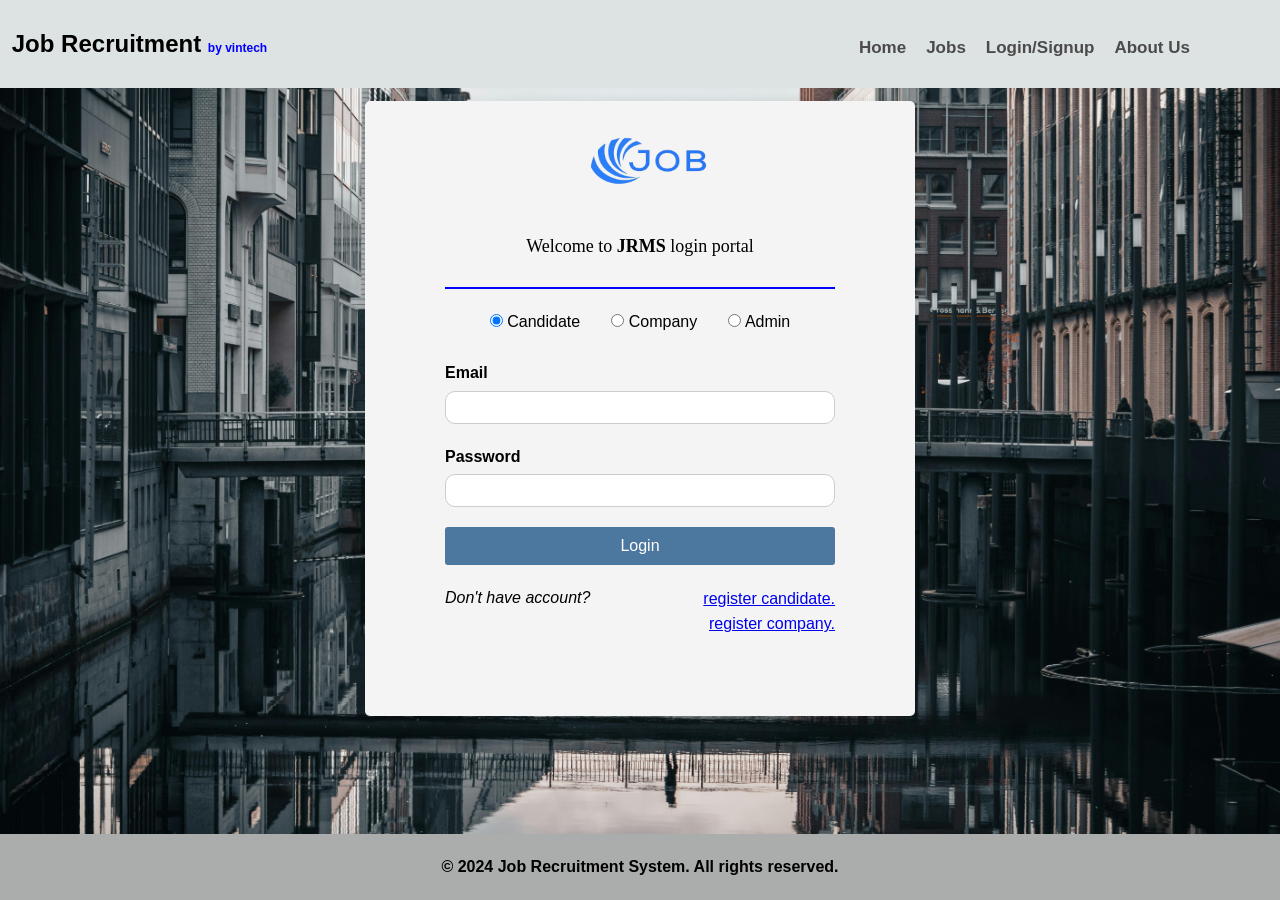
<file: jrms/login.html>
<!DOCTYPE html>
<html lang="en">
<head>
    <meta charset="UTF-8">
    <meta name="viewport" content="width=device-width, initial-scale=1.0">
    <title>Login</title>
    <link rel="stylesheet" href="css/styles.css">
    <style>
        /* Additional styles for login and sign-up forms */
        body {
            background-image: url('image/pexels-njeromin-11542516.jpg'); /* Replace 'path_to_your_image.jpg' with the actual path to your image */
            background-size: cover;
        }
        .login-container {
            width: 550px;
            margin: 50px auto; /* Center the form vertically */
            padding: 80px;
            background-color: #f4f4f4;
            border-radius: 5px;
            box-shadow: 0 0 10px rgba(0, 0, 0, 0.1);

        }
        .login-container h2 {
            margin-bottom: 20px;
            text-align: center;
        }
        .form-group {
            margin-bottom: 20px;
        }
        .form-group label {
            display: block;
            margin-bottom: 5px;
        }
        .form-group input {
            width: 100%;
            padding: 8px;
            border-radius: 10px; /* Rounded corners */
            border: 1px solid #ccc;
        }
        .form-group button {
            width: 100%;
            padding: 10px;
            background-color: #4C779F;
            color: #fff;
            border: none;
            border-radius: 3px;
            cursor: pointer;
            transition: background-color 0.3s ease;
        }
        .form-group button:hover {
            background-color: #244C85;
        }
    </style>
</head>
<body >
    <nav>
        <div class="container">
            <img src="image/job.png" alt="Background Image" style="margin-left:-150px;width:100px;height:68px;">

            <h1 style="margin-left:-580px;;">Job Recruitment <span style="color:blue;font-size:12px;">by vintech</span> </h1>
            <ul>
                <li><a href="index.html">Home</a></li>
                <li><a href="jobs.html">Jobs</a></li>
                <li><a href="login.html">Login/Signup</a></li>
                <li><a href="aboutus.html">About Us</a></li>
            </ul>
        </div>
    </nav><br><br>
    <section id="login">
        <div class="container">
            <div class="login-container">
                <img src="image/job.png" alt="Background Image" style="margin-right:95px;margin-top:-80px;float:right;width:180px;height:120px;">
<br><br>
                <center><span style="font-size: 18px;font-family: verdana;">Welcome to <strong>JRMS</strong> login portal</span>
                </center><br><hr style="border:solid blue 1px;"><form id="login-form" onsubmit="return redirectToRole()">
                        <center>
                        <input type="radio" id="candidate" name="role" value="candidate" checked>
                        Candidate &nbsp; &nbsp; &nbsp;
                        <input type="radio" id="company" name="role" value="company">
                        Company &nbsp; &nbsp; &nbsp;
                        <input type="radio" id="admin" name="role" value="admin">
                        Admin
                    </center>
                    <br>
                    <div class="form-group">
                        <label for="login-email">Email</label>
                        <input type="email" id="login-email" name="email">
                    </div>
                    <div class="form-group">
                        <label for="login-password">Password</label>
                        <input type="password" id="login-password" name="password">
                    </div>
                    
                    <div class="form-group">
                        <button type="submit">Login</button>
                    </div>
                    <div><i>Don't have account?</i><br>
                        <a style="float:right;margin-top: -25px;" href="signup.html">register candidate.</a><br>
                        <a style="float:right;margin-top: -25px;" href="reg_company.html">register company.</a>
                    </div>
                </form>
            </div>
        </div>
    </section>

    <footer>
        <div class="container">
            <p>&copy; 2024 Job Recruitment System. All rights reserved.</p>
        </div>
    </footer>

    <script>
        function redirectToRole() {
            var role = document.querySelector('input[name="role"]:checked').value;
    
            // Here you can redirect based on role
            if (role === "candidate") {
                window.location.href = "jobs.html"; // Redirect to candidate login page
            } else if (role === "company") {
                window.location.href = "hire_candidate.html"; // Redirect to company login page
            } else if (role === "admin") {
                window.location.href = "listofcompany.html"; // Redirect to admin login page
            }
    
            return false; // Prevent form submission
        }
    </script>
    
</body>
</html>
</file>
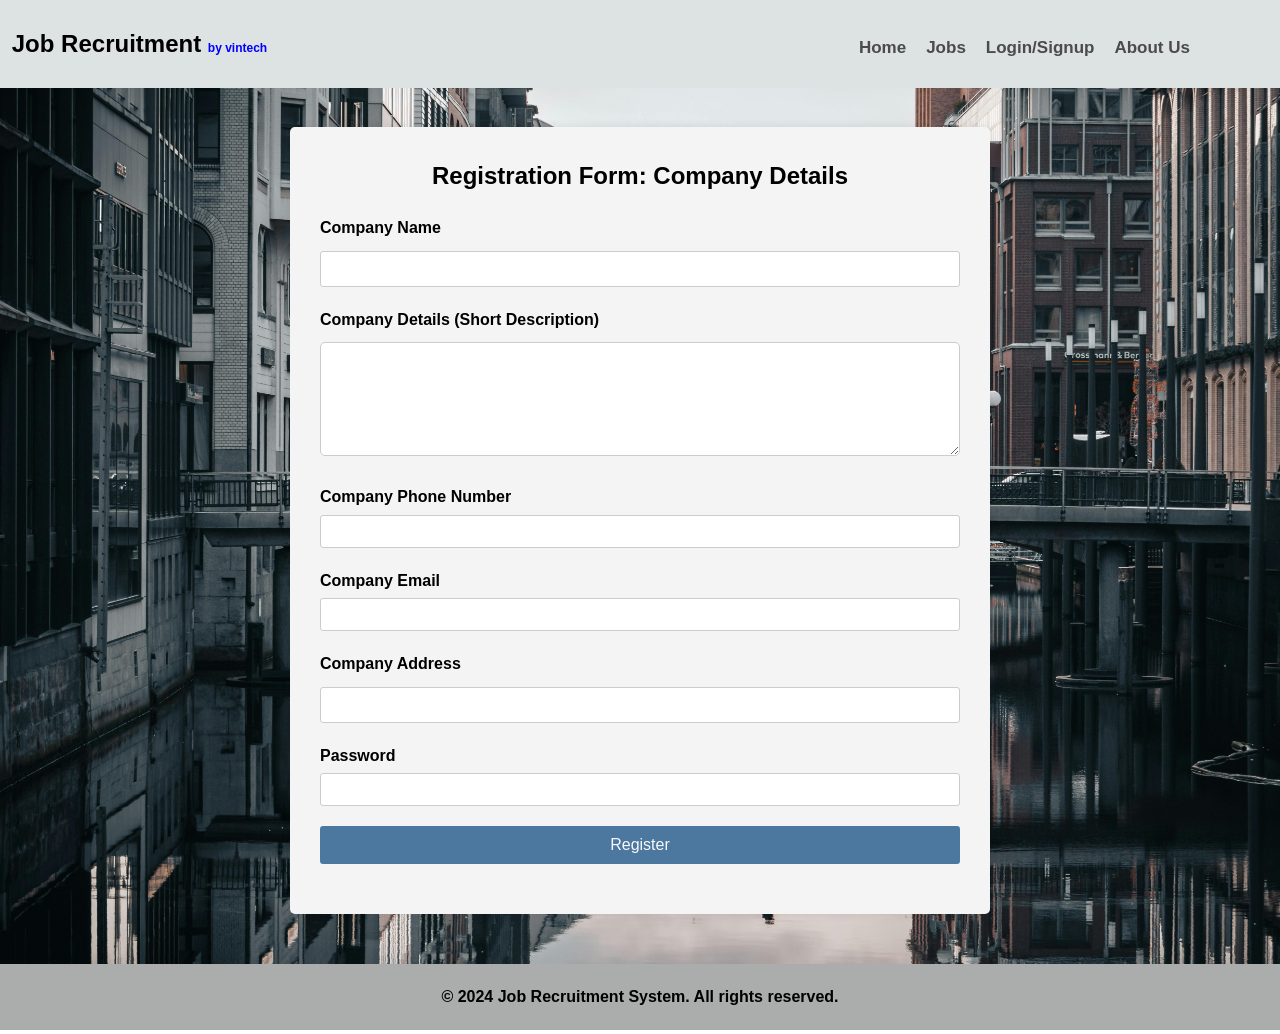
<file: jrms/reg_company.html>
<!DOCTYPE html>
<html lang="en">
<head>
    <meta charset="UTF-8">
    <meta name="viewport" content="width=device-width, initial-scale=1.0">
    <title>Company Registration</title>
    <link rel="stylesheet" href="css/styles.css">
    <style>
        /* Additional styles for the registration page */
        .registration-container {
            width: 700px;
            margin: 50px auto; /* Center the form vertically */
            padding: 30px;
            background-color: #f4f4f4;
            border-radius: 5px;
            box-shadow: 0 0 10px rgba(0, 0, 0, 0.1);
        }
        .registration-container h2 {
            margin-bottom: 20px;
            text-align: center;
        }
        .form-group {
            margin-bottom: 20px;
        }
        .form-group label {
            display: block;
            margin-bottom: 5px;
        }
        .form-group input {
            width: 100%;
            padding: 8px;
            border-radius: 3px;
            border: 1px solid #ccc;
        }
        .form-group button {
            width: 100%;
            padding: 10px;
            background-color: #4C779F;
            color: #f6f8fe;
            border: none;
            border-radius: 3px;
            cursor: pointer;
            transition: background-color 0.3s ease;
        }
        .form-group button:hover {
            background-color: #244C85;
        }
        body {
            background-image: url('image/pexels-njeromin-11542516.jpg'); /* Replace 'path_to_your_image.jpg' with the actual path to your image */
            background-size: cover;
        }
    </style>
</head>
<body>
    <nav>
        <div class="container">
            <img src="image/job.png" alt="Background Image" style="margin-left:-150px;width:100px;height:68px;">

            <h1 style="margin-left:-580px;;">Job Recruitment <span style="color:blue;font-size:12px;">by vintech</span> </h1>
            <ul>
                <li><a href="index.html">Home</a></li>
                <li><a href="jobs.html">Jobs</a></li>
                <li><a href="login.html">Login/Signup</a></li>
                <li><a href="aboutus.html">About Us</a></li>
            </ul>
        </div>
    </nav>
    <br><br><br>
    <div class="registration-container">
        <h2>Registration Form: Company Details</h2>
 
        <form id="company-registration-form">
            <div class="form-group">
                <label for="company-name">Company Name</label>
                <input type="text" id="company-name" name="company-name" required>
            </div>
            <div class="form-group">
                <label for="company-details">Company Details (Short Description)</label>
                <textarea id="company-details" name="company-details" rows="4" required></textarea>
            </div>
            <div class="form-group">
                <label for="company-phone">Company Phone Number</label>
                <input type="tel" id="company-phone" name="company-phone" required>
            </div>
            <div class="form-group">
                <label for="company-email">Company Email</label>
                <input type="email" id="company-email" name="company-email" required>
            </div>
            <div class="form-group">
                <label for="company-address">Company Address</label>
                <input type="text" id="company-address" name="company-address" required>
            </div>
            <div class="form-group">
                <label for="company-password">Password</label>
                <input type="password" id="company-password" name="company-password" required>
            </div>
            <div class="form-group">
                <button type="submit">Register</button>
            </div>
        </form>
    </div>
    <footer>
        <div class="container">
            <p>&copy; 2024 Job Recruitment System. All rights reserved.</p>
        </div>
    </footer>
</body>
</html>
</file>
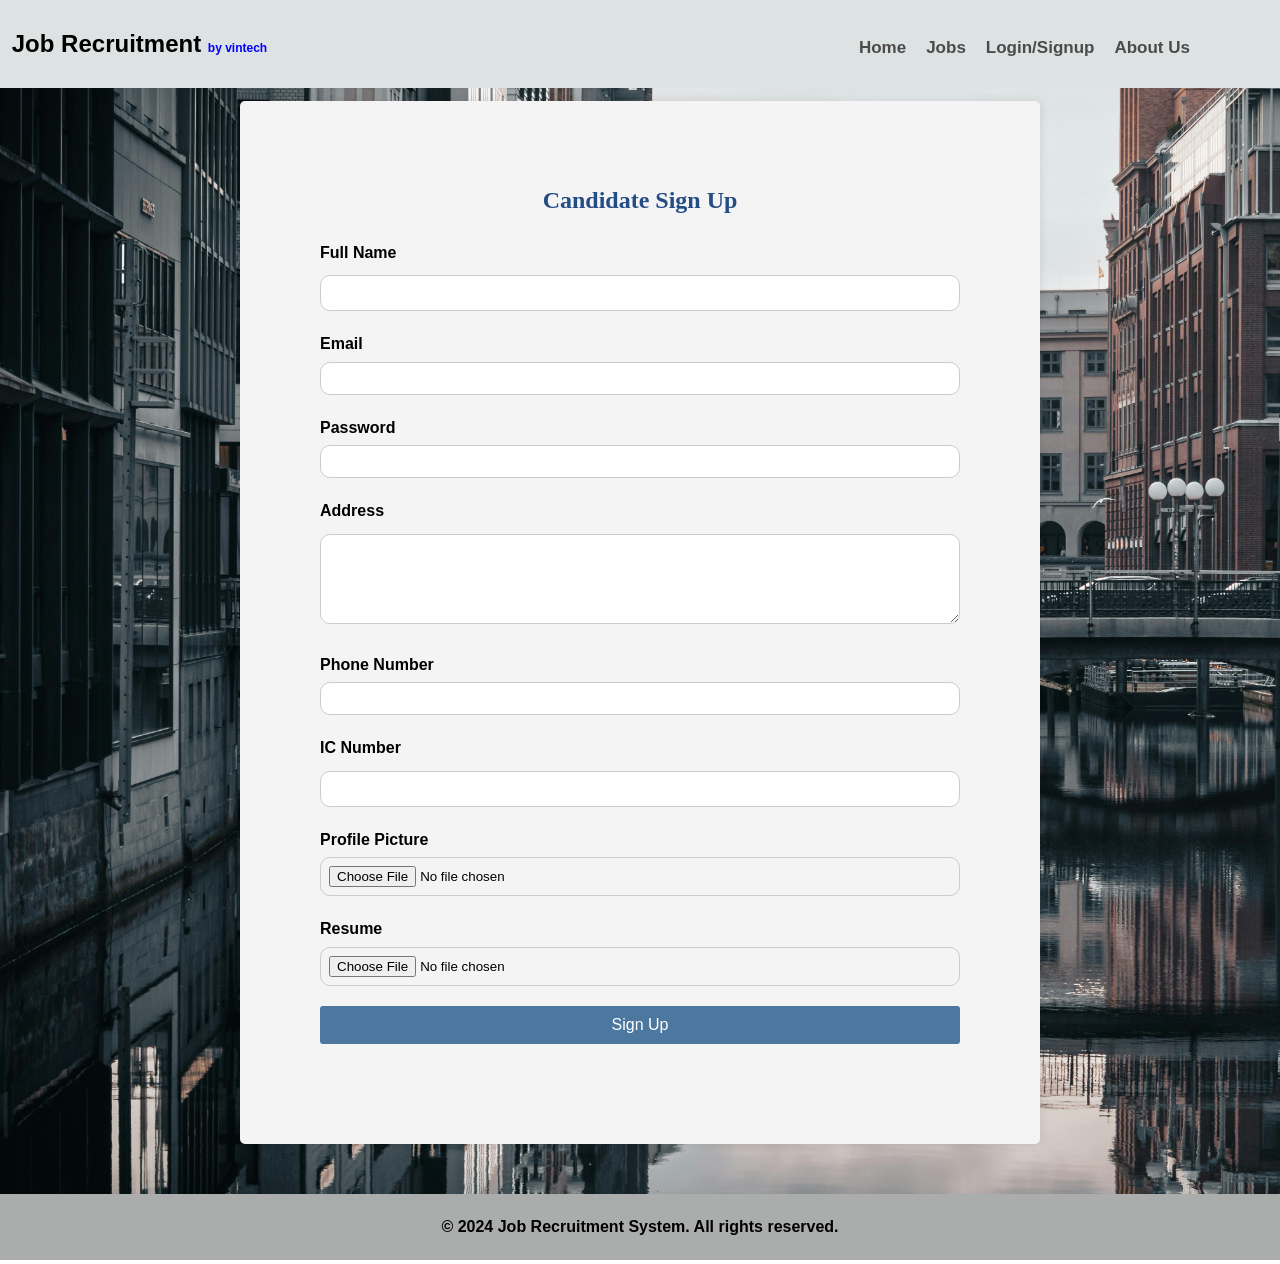
<file: jrms/signup.html>
<!DOCTYPE html>
<html lang="en">
<head>
    <meta charset="UTF-8">
    <meta name="viewport" content="width=device-width, initial-scale=1.0">
    <title>Candidate Sign Up</title>
    <link rel="stylesheet" href="css/styles.css">
    <style>
        /* Additional styles for login and sign-up forms */
        body {
            background-image: url('image/pexels-njeromin-11542516.jpg'); /* Replace 'path_to_your_image.jpg' with the actual path to your image */
            background-size: cover;
        }
        .signup-container {
            width: 550px;
            margin: 50px auto; /* Center the form vertically */
            padding: 80px;
            background-color: #f4f4f4;
            border-radius: 5px;
            box-shadow: 0 0 10px rgba(0, 0, 0, 0.1);
        }
        .signup-container h2 {
            margin-bottom: 20px;
            text-align: center;
        }
        .form-group {
            margin-bottom: 20px;
        }
        .form-group label {
            display: block;
            margin-bottom: 5px;
        }
        .form-group input,
        .form-group textarea {
            width: 100%;
            padding: 8px;
            border-radius: 10px; /* Rounded corners */
            border: 1px solid #ccc;
        }
        .form-group button {
            width: 100%;
            padding: 10px;
            background-color: #4C779F;
            color: #fff;
            border: none;
            border-radius: 3px;
            cursor: pointer;
            transition: background-color 0.3s ease;
        }
        .form-group button:hover {
            background-color: #244C85;
        }
    </style>
</head>
<body>
    <nav>
        <div class="container">
            <img src="image/job.png" alt="Background Image" style="margin-left:-150px;width:100px;height:68px;">

            <h1 style="margin-left:-580px;;">Job Recruitment <span style="color:blue;font-size:12px;">by vintech</span> </h1>
            <ul>
                <li><a href="index.html">Home</a></li>
                <li><a href="jobs.html">Jobs</a></li>
                <li><a href="login.html">Login/Signup</a></li>
                <li><a href="aboutus.html">About Us</a></li>
            </ul>
        </div>
    </nav>
<br><br>
    <section id="signup" style="width:100%;">
        <div class="container" >
            <div class="signup-container" style="width:800px;">
                <h2 style="color:#244C85;font-family: Verdana;">Candidate Sign Up</h2>
                <form id="signup-form" action="submit_candidate_signup.php" method="post" enctype="multipart/form-data">
                    <div class="form-group">
                        <label for="signup-fullname">Full Name</label>
                        <input type="text" id="signup-fullname" name="fullname" required>
                    </div>
                    <div class="form-group">
                        <label for="signup-email">Email</label>
                        <input type="email" id="signup-email" name="email" required>
                    </div>
                    <div class="form-group">
                        <label for="signup-password">Password</label>
                        <input type="password" id="signup-password" name="password" required>
                    </div>
                    <div class="form-group">
                        <label for="signup-address">Address</label>
                        <textarea id="signup-address" name="address" rows="4" required></textarea>
                    </div>
                    <div class="form-group">
                        <label for="signup-phone">Phone Number</label>
                        <input type="tel" id="signup-phone" name="phone" required>
                    </div>
                    <div class="form-group">
                        <label for="signup-ic">IC Number</label>
                        <input type="text" id="signup-ic" name="ic_number" required>
                    </div>
                    <div class="form-group">
                        <label for="signup-profile-pic">Profile Picture</label>
                        <input type="file" id="signup-profile-pic" name="profile_picture" accept="image/*" required>
                    </div>
                    <div class="form-group">
                        <label for="signup-resume">Resume</label>
                        <input type="file" id="signup-resume" name="resume" accept=".pdf,.doc,.docx" required>
                    </div>
                    <div class="form-group">
                        <button type="submit">Sign Up</button>
                    </div>
                </form>
            </div>
        </div>
    </section>

    <footer>
        <div class="container">
            <p>&copy; 2024 Job Recruitment System. All rights reserved.</p>
        </div>
    </footer>
</body>
</html>
</file>
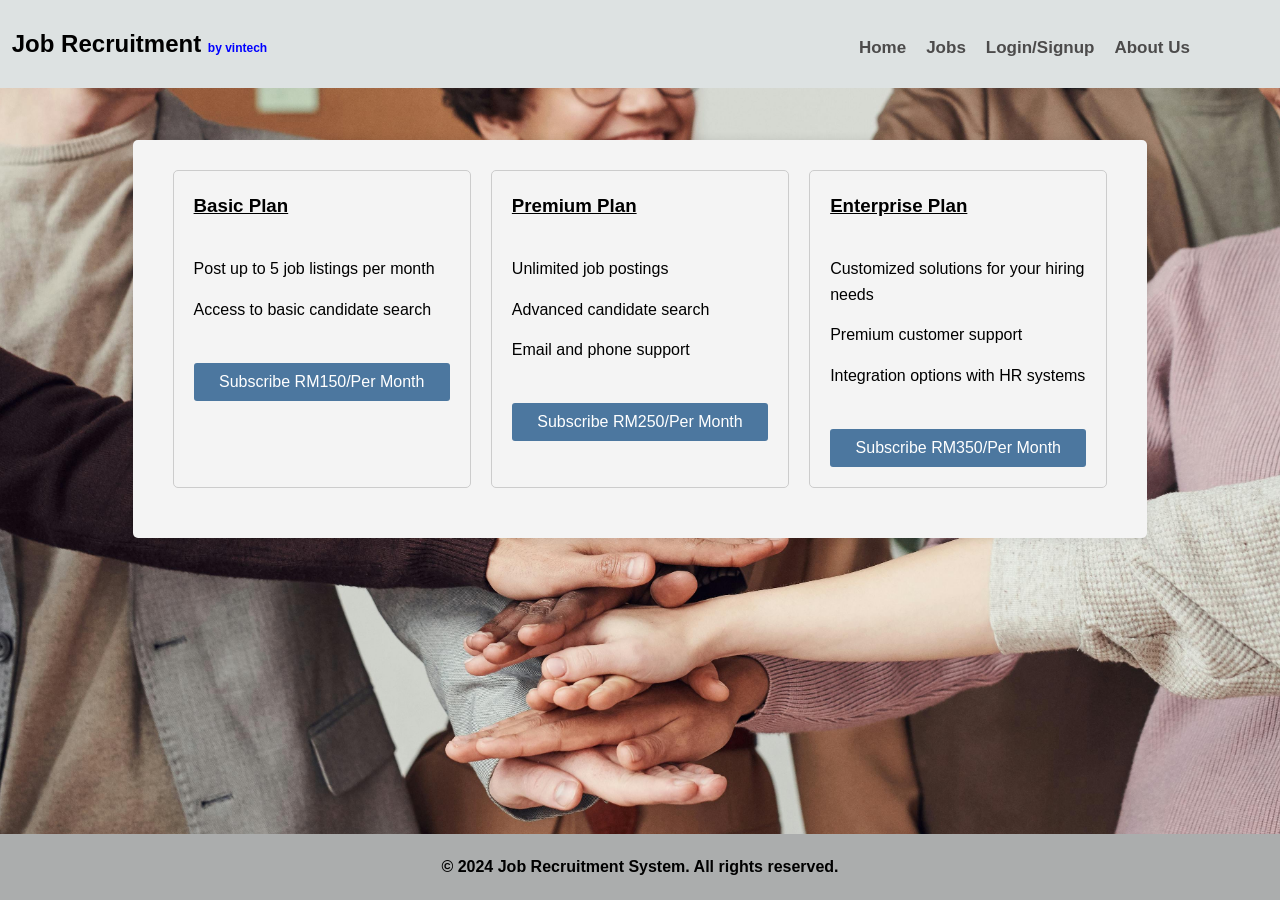
<file: jrms/subscription.html>
<!DOCTYPE html>
<html lang="en">
<head>
    <meta charset="UTF-8">
    <meta name="viewport" content="width=device-width, initial-scale=1.0">
    <title>Company Subscription</title>
    <link rel="stylesheet" href="css/styles.css">
    <style>
        /* Additional styles for the subscription page */
        .subscription-container {
            max-width: 1500px; /* Increased max-width */
            margin: 50px auto; /* Center the form vertically */
            padding: 30px;
            background-color: #f4f4f4;
            border-radius: 5px;
            box-shadow: 0 0 10px rgba(0, 0, 0, 0.1);
            display: flex;
    flex-wrap: wrap;
    justify-content: center;
        }
        .subscription-container h2 {
            margin-bottom: 20px;
            text-align: center;
        }
        .subscription-container {
    max-width: 1500px;
    margin: 50px auto;
    padding: 30px;
    background-color: #f4f4f4;
    border-radius: 5px;
    box-shadow: 0 0 10px rgba(0, 0, 0, 0.1);
    display: flex;
    flex-wrap: wrap;
    justify-content: center;
}

.subscription-plan {
    flex: 1 1 150px;
    margin: 0 10px 20px;
    border: 1px solid #ccc;
    border-radius: 5px;
    padding: 20px;
}

.subscription-plan h3 {
    margin-bottom: 10px;
}

.subscription-plan p {
    margin-bottom: 15px;
}
h3{
    text-decoration: underline;
}
/* Global styles */
body {
    font-family: Arial, sans-serif;
    line-height: 1.6;
   background-image: url('image/pexels-fauxels-3184424.jpg');
    background-size: cover;
    background-position: center;
    display:flexbox;
    align-self: center;
}

.subscription-plan button {
    width: 100%; /* Set button width to 100% */
    padding: 10px;
    background-color: #4C779F;
    color: #fff;
    font-size: 16px;
    border: none;
    border-radius: 3px;
    cursor: pointer;
    transition: background-color 0.3s ease;
}

.subscription-plan button:hover {
    background-color: #244C85;
}

    </style>
</head>
<body>
    <nav>
        <div class="container">
            <img src="image/job.png" alt="Background Image" style="margin-left:-150px;width:100px;height:68px;">

            <h1 style="margin-left:-580px;;">Job Recruitment <span style="color:blue;font-size:12px;">by vintech</span> </h1>
            <ul>
                <li><a href="index.html">Home</a></li>
                <li><a href="jobs.html">Jobs</a></li>
                <li><a href="login.html">Login/Signup</a></li>
                <li><a href="aboutus.html">About Us</a></li>
            </ul>
        </div>
    </nav>
<br><br>

    <h2>Choose a Company Subscription Plan</h2>

    <div class="subscription-container">
        <div class="subscription-plan">
            <h3>Basic Plan</h3>
            <br>
            <p>Post up to 5 job listings per month</p>
            <p>Access to basic candidate search</p>
            <br>
            <button>Subscribe RM150/Per Month</button>
        </div>
        <div class="subscription-plan">
            <h3>Premium Plan</h3>
            <br>
            <p>Unlimited job postings</p>
            <p>Advanced candidate search</p>
            <p>Email and phone support</p>
            <br>
            <button>Subscribe RM250/Per Month</button>
        </div>
        <div class="subscription-plan">
            <h3>Enterprise Plan</h3>
            <br>
            <p>Customized solutions for your hiring needs</p>
            <p>Premium customer support</p>
            <p>Integration options with HR systems</p>
            <br>
            <button>Subscribe RM350/Per Month</button>
        </div>
    </div>

    <footer>
        <div class="container">
            <p>&copy; 2024 Job Recruitment System. All rights reserved.</p>
        </div>
    </footer>
</body>
</html>
</file>
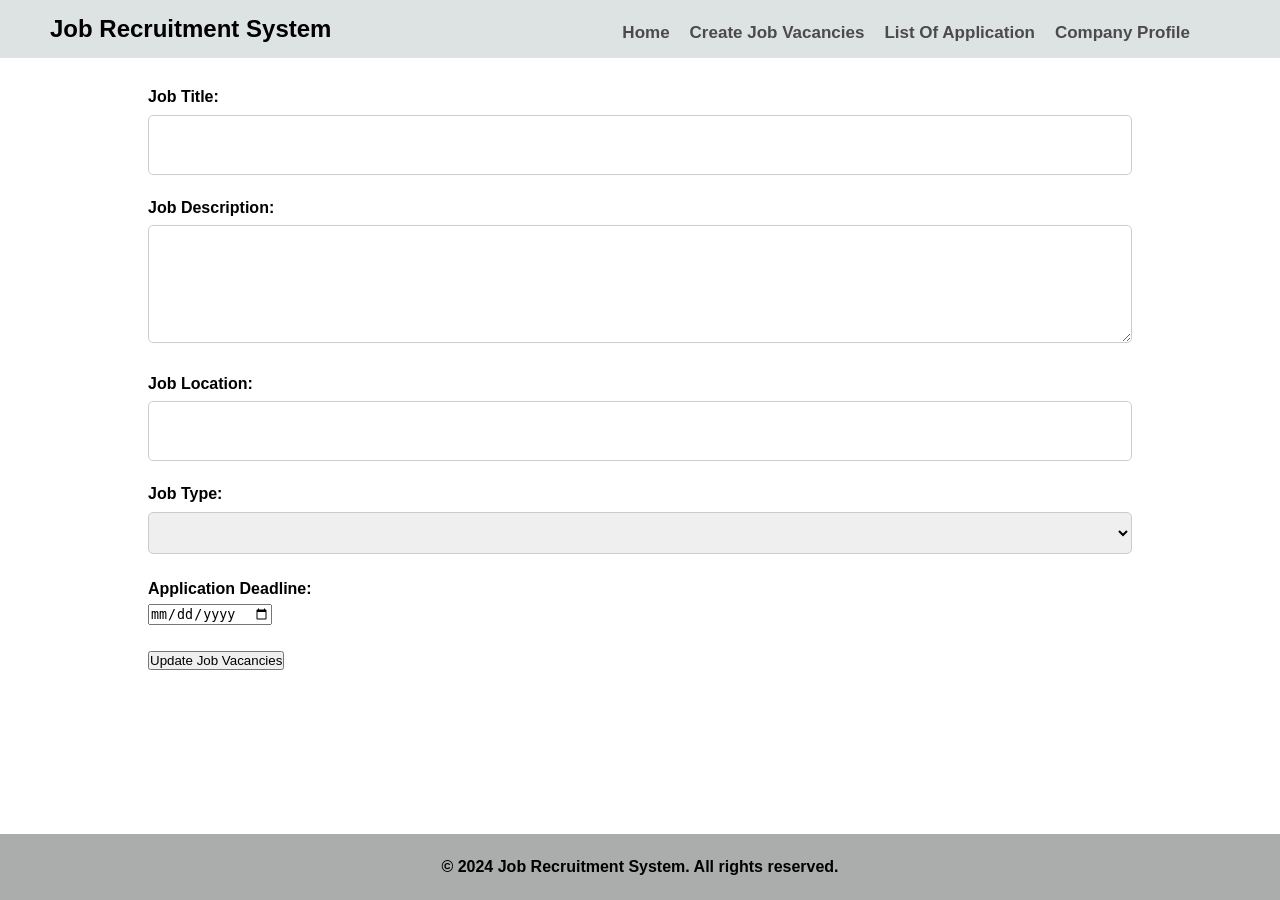
<file: jrms/updatejob.html>
<!DOCTYPE html>
<html lang="en">
<head>
    <meta charset="UTF-8">
    <meta name="viewport" content="width=device-width, initial-scale=1.0">
    <title>Update Job Vacancies</title>
    <link rel="stylesheet" href="css/styles.css">
    <!-- Add any additional styles as needed -->
</head>
<body>
    <nav>
        <div class="container">
            <h1>Job Recruitment System</h1>
            <ul>
                <li><a href="index.html">Home</a></li>
                <li><a href="create_job.html">Create Job Vacancies</a></li>
                <li><a href="hire_candidate.html">List Of Application</a></li>
                <li><a href="company_profile.html">Company Profile</a></li>
            </ul>
        </div>
    </nav><br>
    <div class="container">
        <h2>Update Job Vacancies</h2>
        <form id="update-job-form">
            <div class="form-group">
                <label for="job-title">Job Title:</label>
                <input type="text" id="job-title" name="job-title" required>
            </div>
            <div class="form-group">
                <label for="job-description">Job Description:</label>
                <textarea id="job-description" name="job-description" rows="4" required></textarea>
            </div>
            <div class="form-group">
                <label for="job-location">Job Location:</label>
                <input type="text" id="job-location" name="job-location" required>
            </div>
            <div class="form-group">
                <label for="job-type">Job Type:</label>
                <select id="job-type" name="job-type" required>
                    <option value="">Select Job Type</option>
                    <option value="full-time">Full Time</option>
                    <option value="part-time">Part Time</option>
                    <option value="contract">Contract</option>
                    <!-- Add more job types as needed -->
                </select>
            </div>
            <div class="form-group">
                <label for="application-deadline">Application Deadline:</label>
                <input type="date" id="application-deadline" name="application-deadline" required>
            </div>
            <div class="form-group">
                <button type="button" onclick="showSuccessMessage()">Update Job Vacancies</button>
            </div>
        </form>
    </div>

    <footer>
        <div class="container">
            <p>&copy; 2024 Job Recruitment System. All rights reserved.</p>
        </div>
    </footer>

    <!-- Add any scripts for handling form submission -->
    <script>
        // JavaScript for handling form submission
        function showSuccessMessage() {
            // Display popup message
            alert("Job updated successfully!");
        }
    </script>
</body>
</html>
</file>
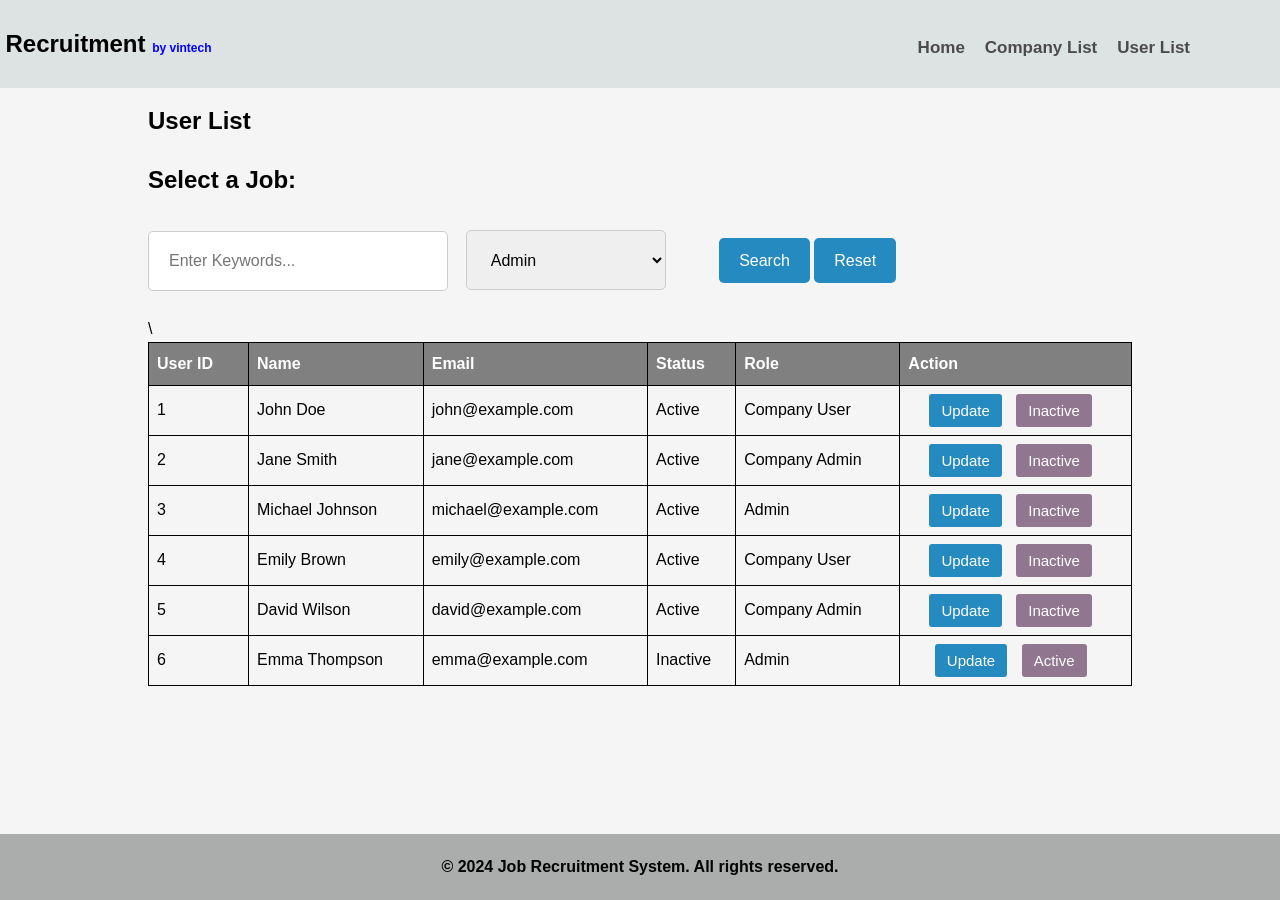
<file: jrms/user_list.html>
<!DOCTYPE html>
<html lang="en">

<head>
    <meta charset="UTF-8">
    <meta name="viewport" content="width=device-width, initial-scale=1.0">
    <title>User List</title>
    <link rel="stylesheet" href="css/styles.css">
    <!-- Add any additional styles as needed -->
    <style>
        table {
            border-collapse: collapse;
            width: 100%;
        }

        th,
        td {
            border: 1px solid black;
            padding: 8px;
            text-align: left;
        }

        th {
            background-color: grey;
            color:white;
        }

        button.update {
    background-color: #258AC0;
    color: #fff;
    border: none;
    padding: 8px 12px;
    border-radius: 3px;
    font-size: 15px;
    cursor: pointer;
    transition: background-color 0.3s ease;
    margin-right: 10px;
}

button.update:hover {
    background-color: #165F86;
}

button.default {
    background-color: #91768F;
    color: #fff;
    border: none;
    padding: 8px 12px;
    border-radius: 3px;
    font-size: 15px;
    cursor: pointer;
    transition: background-color 0.3s ease;
    margin-right: 10px;
}

button.default:hover {
    background-color: #440B3F;
}


    </style>
</head>

<body style="background-color:whitesmoke">
    <nav>
        <div class="container">
            <img src="image/job.png" alt="Background Image" style="margin-left:-200px;width:100px;height:68px;">

            <h1 style="margin-left:-700px;;">Job Recruitment <span style="color:blue;font-size:12px;">by vintech</span>
            </h1>
            <ul>
                <li><a href="index.html">Home</a></li>
                <li><a href="listofcompany.html">Company List</a></li>
                <li><a href="user_list.html">User List</a></li>

            </ul>
        </div>
    </nav><br><br><br><br>
    <div class="container">
        <h2>User List</h2>

        <form id="job-search-form">

            <label for="job-select">
                <h2>Select a Job:</h2><br>
            </label>
            <input type="text" placeholder="Enter Keywords..." style="width:300px;" />
            &nbsp;&nbsp;
            <select id="job-select" style="width:200px;height:60px;">
                <option value="Accounting">Admin</option>
                <option value="Administration & Office Support">Company Admin</option>
                <option value="Advertising, Art & Media">Candidate</option>
            </select>

            &nbsp;&nbsp;

            &nbsp;&nbsp;&nbsp;&nbsp;&nbsp;&nbsp;&nbsp;
            <button style="height:45px;" type="submit">Search</button>
            <button  style="height:45px;" type="submit" onclick="resetForm()">Reset</button>
        </form>
        <br>
        <table>
            <thead>
                <tr>
                    <th style="width:100px;">User ID</th>
                    <th>Name</th>
                    <th>Email</th>
                    <th>Status</th>
                    <th>Role</th>
                    <th>Action</th>
                </tr>
            </thead>
            <tbody>
                <tr>
                    <td>1</td>
                    <td>John Doe</td>
                    <td>john@example.com</td>
                    <td>Active</td>
                    <td>Company User</td>
                    <td>                    
                        <center><button class="update"  onclick="update('${company.name}')">Update</button>
                         <button class="default" onclick="update('${company.name}')">Inactive</button>
                     </center> </td>
                </tr>
                <tr>
                    <td>2</td>
                    <td>Jane Smith</td>
                    <td>jane@example.com</td>
                    <td>Active</td>
                    <td>Company Admin</td>
                    <td>                    
                       <center><button class="update"  onclick="update('${company.name}')">Update</button>
                        <button class="default" onclick="update('${company.name}')">Inactive</button>
                    </center> </td>
                </tr>
                <tr>
                    <td>3</td>
                    <td>Michael Johnson</td>
                    <td>michael@example.com</td>
                    <td>Active</td>
                    <td>Admin</td>
                    <td>                    
                        <center><button class="update"  onclick="update('${company.name}')">Update</button>
                         <button class="default" onclick="update('${company.name}')">Inactive</button>
                     </center> </td>
                </tr>
                <!-- Add more rows for each user -->
                <tr>
                    <td>4</td>
                    <td>Emily Brown</td>
                    <td>emily@example.com</td>
                    <td>Active</td>
                    <td>Company User</td>
                    <td>                    
                        <center><button class="update"  onclick="update('${company.name}')">Update</button>
                         <button class="default" onclick="update('${company.name}')">Inactive</button>
                     </center> </td>
                </tr>
                <tr>
                    <td>5</td>
                    <td>David Wilson</td>
                    <td>david@example.com</td>\
                    <td>Active</td>
                    <td>Company Admin</td>
                    <td>                    
                        <center><button class="update"  onclick="update('${company.name}')">Update</button>
                         <button class="default" onclick="update('${company.name}')">Inactive</button>
                     </center> </td>
                </tr>
                <tr>
                    <td>6</td>
                    <td>Emma Thompson</td>
                    <td>emma@example.com</td>
                    <td>Inactive</td>
                    <td>Admin</td>
                    <td>                    
                        <center><button class="update"  onclick="update('${company.name}')">Update</button>
                         <button class="default" onclick="update('${company.name}')">Active</button>
                     </center> </td>
                </tr>
                <!-- Add more rows for each user -->
                <!-- Repeat until you have 20 rows -->
            </tbody>
        </table>
    </div>
    <br>
    <footer>
        <div class="container">
            <p>&copy; 2024 Job Recruitment System. All rights reserved.</p>
        </div>
    </footer>

    <!-- Add any scripts or additional content -->
</body>

</html>
</file>
<file: jrms/css/styles.css>
/* Reset default browser styles */
* {
    margin: 0;
    padding: 0;
    box-sizing: border-box;
}

/* Global styles */
body {
    font-family: Arial, sans-serif;
    line-height: 1.6;
    display: flex;
    flex-direction: column;
    min-height: 100vh;
    
}

.container {
    max-width: 1200px;
    margin: 0 auto;
    padding: 0 20px;
}
/* Navigation bar */
nav {
    background-color: #94B1B1;
    color: #fff;
    
    padding: 10px 0;
    position: fixed; /* Fix the navigation bar */
    width: 100%; /* Set width to 100% */
    top: 0; /* Stick it to the top */
    left: 0; /* Align to the left */
    z-index: 1000; /* Ensure it's on top of other content */
}

nav .container {
    margin-right: 50px;
    display: flex;
    justify-content: space-between;
    align-items: center;
    width: 100%; /* Set width to 100% */
}

nav h1 {
    margin: 0;
    font-size: 24px;
}

nav ul {
    list-style-type: none;
    display: flex;
}

nav ul li {
    
    margin-right: 20px;
}

nav ul li a {
    font-size: 16px;
    color: #fff;
    text-decoration: none;
}


/* Homepage section */
#home {
    background-color: #f4f4f4;
    padding: 50px 0;
    text-align: center;
}
#home h2 {
    margin-bottom: 20px;
}

/* Job Listings section */
#jobs {
    padding: 50px 0;
}
.job-listings {
    display: grid;
    grid-template-columns: repeat(auto-fill, minmax(250px, 1fr));
    gap: 20px;
}
.job {
    background-color: #fff;
    padding: 20px;
    border-radius: 5px;
    box-shadow: 0 0 10px rgba(0, 0, 0, 0.1);
}
.job h3 {
    margin-bottom: 10px;
}
.job p {
    margin-bottom: 15px;
}
.job button {
    background-color: #0A7C6D;
    color: #fff;
    border: none;
    padding: 12px 18px;
    font-size:16px;
    border-radius: 3px;
    cursor: pointer;
    transition: background-color 0.3s ease;
}
.job button:hover {
    background-color: #4C779F;
}

/* Candidate Profiles section */
#candidates {
    padding: 50px 0;
}
.candidate-profiles {
    display: grid;
    grid-template-columns: repeat(auto-fill, minmax(250px, 1fr));
    gap: 20px;
}
.candidate {
    background-color: #fff;
    padding: 20px;
    border-radius: 5px;
    box-shadow: 0 0 10px rgba(0, 0, 0, 0.1);
}
.candidate h3 {
    margin-bottom: 10px;
}
.candidate p {
    margin-bottom: 15px;
}
.candidate button {
    background-color: #0A7C6D;
    color: #fff;
    border: none;
    padding: 8px 12px;
    border-radius: 3px;
    cursor: pointer;
    transition: background-color 0.3s ease;
}
.candidate button:hover {
    background-color: #0A7C6D;
}

/* Footer */
footer {
    font-weight: bold;
    background-color: #abadad;
    color: #000000;
    padding: 20px 0;
    text-align: center;
    margin-top: auto;
}

/* styles.css */

/* Reset default browser styles */
* {
    margin: 0;
    padding: 0;
    box-sizing: border-box;
}

/* Style container */
.container {
    width: 80%;
    margin: 0 auto;
}


nav {
    background-color: #DDE2E2;
    color: black;
    padding: 10px 0;
}

nav ul {height:20px;
    list-style-type: none;
}

nav ul li {
    display: inline;
    margin-right: 20px;
}

nav ul li a {
    font-weight:bold;
    font-size: 17px;
    color: #4C4B4B;
    
    text-decoration: none;
    position: relative; /* Add relative positioning */
}

nav ul li a::after {
    content: '';
    position: absolute;
    width: 0;
    height: 2px;
    background-color: grey;
    bottom: -5px; /* Adjust to control spacing from text */
    left: 0;
    transition: width 0.3s ease-in-out; /* Transition width */
}
nav ul li a:hover {
    color: #0A7C6D;
}

nav ul li a:hover::after {
    width: 100%; /* Make the width cover the full text */
    animation: underlineExpand 0.3s forwards; /* Apply animation */
    background-color: blue;
}

@keyframes underlineExpand {
    from {
        width: 0;
    }
    to {
        background-color: #0A7C6D;
        width: 100%;
    }
}

/* Style form */
form {
    margin-top: 20px;
}
.form-group {
    margin-bottom: 20px;
}
label {
    display: block;
    font-weight: bold;
}
input[type="text"],
textarea,
select {
    width: 100%;
    padding: 20px;
    border: 1px solid #ccc;
    border-radius: 5px;
    box-sizing: border-box;
    font-size: 16px;
    margin-top: 5px;
}
select {
    height: 40px; /* Adjust height to match input fields */
}
button[type="submit"] {
    background-color: #258AC0;
    color: #fff;
    padding: 10px 20px;
    border: none;
    border-radius: 5px;
    cursor: pointer;
    font-size: 16px;
}
button[type="submit"]:hover {
    background-color: #165F86;
}


@keyframes moveLeftToRight {
    0% {
        transform: translateX(-100%);
    }
    100% {
        transform: translateX(100%);
        background-color: #0A7C6D;
    }
}
.background-image {
    float: right;
    right: 0;
    width: 40%; /* Adjust width as needed */
    height: 0vh; /* Adjust height to cover the entire viewport */
    z-index: -1; /* Ensure the image is behind other content */
}

.background-image img {
    width: 100%; /* Ensure the image takes up the entire container */
    height: 80%; /* Ensure the image takes up the entire container */
    opacity: 0.95; /* Set opacity value between 0 and 1 */
}


.job {
    background-color: #fff;
    padding: 30px;
    font-size:20px;
    border-radius: 5px;
    box-shadow: 0 0 10px rgba(0, 0, 255, 0.1); 
    border: 1px solid rgb(122, 122, 126);/* Blue shadow
    

    transition: border-color 0.3s ease; /* Add transition for smooth effect */
}

.job:hover {
    box-shadow: 0 0 10px rgba(0, 0, 255, 0.3); /* Adjust the alpha value as needed */
}



button.update {
    background-color: #258AC0;
    color: #fff;
    border: none;
    padding: 8px 12px;
    border-radius: 3px;
    font-size: 15px;
    cursor: pointer;
    transition: background-color 0.3s ease;
    margin-right: 10px;
}

button.update:hover {
    background-color: #165F86;
}

button.delete {
    background-color: #e12646;
    color: #fff;
    border: none;
    padding: 8px 12px;
    border-radius: 3px;
    font-size: 15px;
    cursor: pointer;
    transition: background-color 0.3s ease;
    margin-right: 10px;
}

button.delete:hover {
    background-color: #822734;
}
</file>
